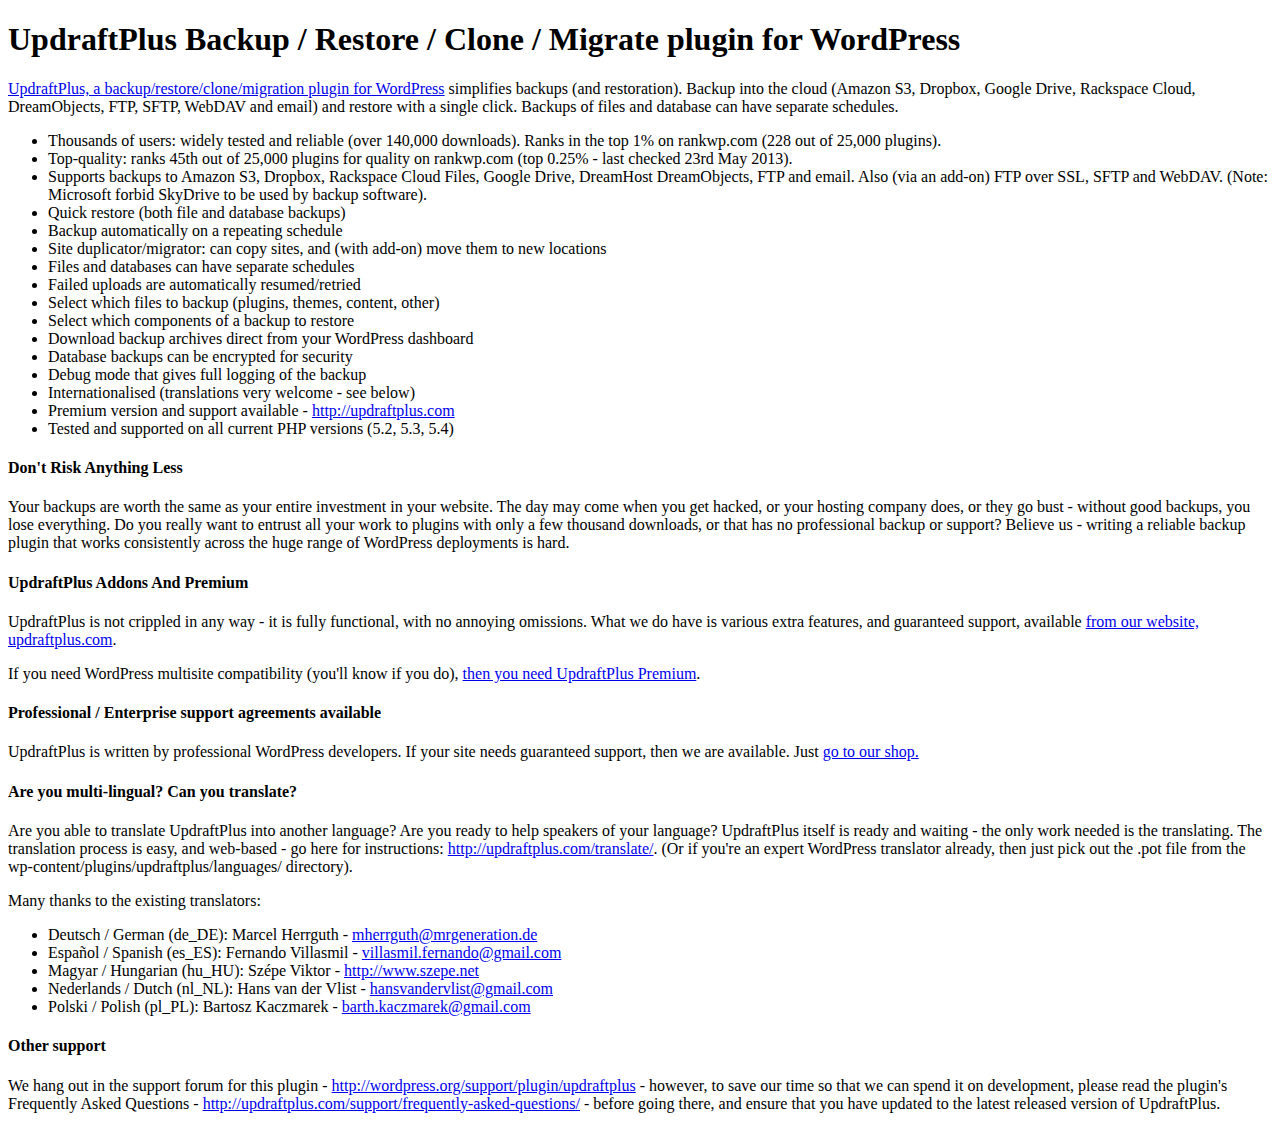
<file: wp-content/plugins/updraftplus/index.html>
<!DOCTYPE HTML PUBLIC "-//W3C//DTD HTML 4.01 Transitional//EN" "http://www.w3.org/TR/html4/loose.dtd">
<html>
<head>
<meta http-equiv="Content-type" content="text/html;charset=UTF-8">
<title>UpdraftPlus backup/restore/clone/migrate for WordPress</title>
</head>
<body>

<h1>UpdraftPlus Backup / Restore / Clone / Migrate plugin for WordPress</h1>

<div class="block-content"><p><a href="http://updraftplus.com" rel="nofollow">UpdraftPlus, a backup/restore/clone/migration plugin for WordPress</a> simplifies backups (and restoration). Backup into the cloud (Amazon S3, Dropbox, Google Drive, Rackspace Cloud, DreamObjects, FTP, SFTP, WebDAV and email) and restore with a single click. Backups of files and database can have separate schedules.</p>

<ul>
<li>Thousands of users: widely tested and reliable (over 140,000 downloads). Ranks in the top 1% on rankwp.com (228 out of 25,000 plugins).</li>
<li>Top-quality: ranks 45th out of 25,000 plugins for quality on rankwp.com (top 0.25% - last checked 23rd May 2013).</li>
<li>Supports backups to Amazon S3, Dropbox, Rackspace Cloud Files, Google Drive, DreamHost DreamObjects, FTP and email. Also (via an add-on) FTP over SSL, SFTP and WebDAV. (Note: Microsoft forbid SkyDrive to be used by backup software).  </li>
<li>Quick restore (both file and database backups)</li>
<li>Backup automatically on a repeating schedule</li>
<li>Site duplicator/migrator: can copy sites, and (with add-on) move them to new locations</li>
<li>Files and databases can have separate schedules</li>
<li>Failed uploads are automatically resumed/retried</li>
<li>Select which files to backup (plugins, themes, content, other)</li>
<li>Select which components of a backup to restore</li>
<li>Download backup archives direct from your WordPress dashboard</li>
<li>Database backups can be encrypted for security</li>
<li>Debug mode that gives full logging of the backup</li>
<li>Internationalised (translations very welcome - see below)</li>
<li>Premium version and support available - <a href="http://updraftplus.com" rel="nofollow">http://updraftplus.com</a></li>
<li>Tested and supported on all current PHP versions (5.2, 5.3, 5.4)</li>
</ul>

<h4>Don't Risk Anything Less</h4>

<p>Your backups are worth the same as your entire investment in your website. The day may come when you get hacked, or your hosting company does, or they go bust - without good backups, you lose everything. Do you really want to entrust all your work to plugins with only a few thousand downloads, or that has no professional backup or support? Believe us - writing a reliable backup plugin that works consistently across the huge range of WordPress deployments is hard.</p>

<h4>UpdraftPlus Addons And Premium</h4>

<p>UpdraftPlus is not crippled in any way - it is fully functional, with no annoying omissions. What we do have is various extra features, and guaranteed support, available <a href="http://updraftplus.com/" rel="nofollow">from our website, updraftplus.com</a>.</p>

<p>If you need WordPress multisite compatibility (you'll know if you do), <a href="http://updraftplus.com/shop/" rel="nofollow">then you need UpdraftPlus Premium</a>.</p>

<h4>Professional / Enterprise support agreements available</h4>

<p>UpdraftPlus is written by professional WordPress developers. If your site needs guaranteed support, then we are available. Just  <a href="http://updraftplus.com/shop/" rel="nofollow">go to our shop.</a></p>

<h4>Are you multi-lingual? Can you translate?</h4>

<p>Are you able to translate UpdraftPlus into another language? Are you ready to help speakers of your language? UpdraftPlus itself is ready and waiting - the only work needed is the translating. The translation process is easy, and web-based - go here for instructions: <a href="http://updraftplus.com/translate/" rel="nofollow">http://updraftplus.com/translate/</a>. (Or if you're an expert WordPress translator already, then just pick out the .pot file from the wp-content/plugins/updraftplus/languages/ directory).</p>

<p>Many thanks to the existing translators:</p>

<ul>
<li>Deutsch / German (de_DE): Marcel Herrguth - <a href="mailto:mherrguth@mrgeneration.de" rel="nofollow">mherrguth@mrgeneration.de</a></li>
<li>Español / Spanish (es_ES): Fernando Villasmil - <a href="mailto:villasmil.fernando@gmail.com" rel="nofollow">villasmil.fernando@gmail.com</a></li>
<li>Magyar / Hungarian (hu_HU): Szépe Viktor - <a href="http://www.szepe.net" rel="nofollow">http://www.szepe.net</a></li>
<li>Nederlands / Dutch (nl_NL): Hans van der Vlist - <a href="mailto:hansvandervlist@gmail.com" rel="nofollow">hansvandervlist@gmail.com</a></li>
<li>Polski / Polish (pl_PL): Bartosz Kaczmarek - <a href="mailto:barth.kaczmarek@gmail.com" rel="nofollow">barth.kaczmarek@gmail.com</a></li>
</ul>

<h4>Other support</h4>

<p>We hang out in the support forum for this plugin - <a href="http://wordpress.org/support/plugin/updraftplus" rel="nofollow">http://wordpress.org/support/plugin/updraftplus</a> - however, to save our time so that we can spend it on development, please read the plugin's Frequently Asked Questions - <a href="http://updraftplus.com/support/frequently-asked-questions/" rel="nofollow">http://updraftplus.com/support/frequently-asked-questions/</a> - before going there, and ensure that you have updated to the latest released version of UpdraftPlus.</p>

</div>

</body>
</html>
</file>
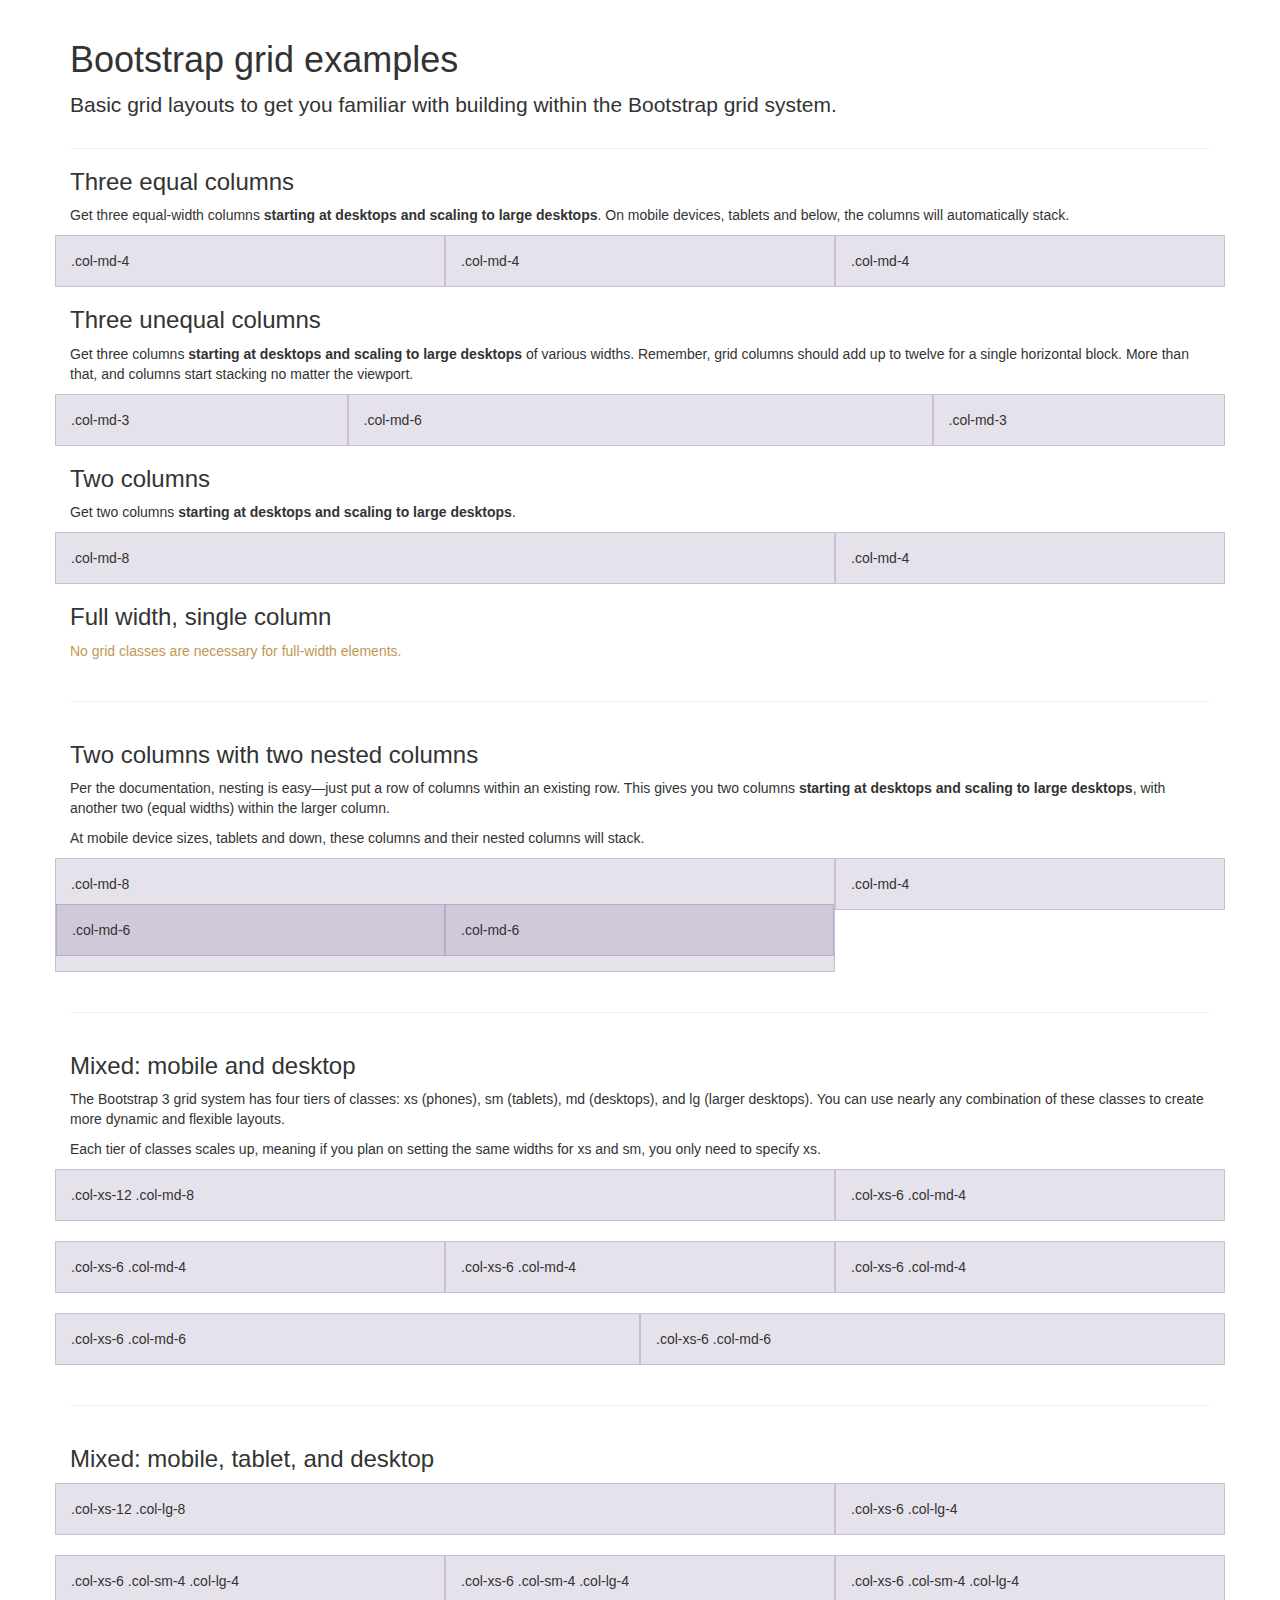
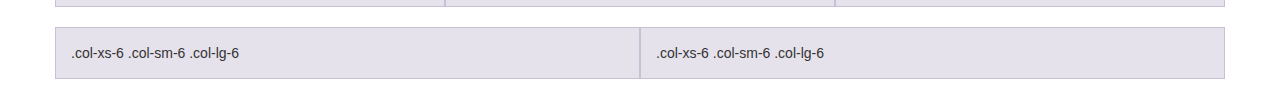
<file: wp-content/themes/gyp2/examples/grid/index.html>
<!DOCTYPE html>
<html lang="en">
  <head>
    <meta charset="utf-8">
    <meta name="viewport" content="width=device-width, initial-scale=1.0">
    <meta name="description" content="">
    <meta name="author" content="">
    <link rel="shortcut icon" href="../../assets/ico/favicon.png">

    <title>Grid Template for Bootstrap</title>

    <!-- Bootstrap core CSS -->
    <link href="../../dist/css/bootstrap.css" rel="stylesheet">

    <!-- Custom styles for this template -->
    <link href="grid.css" rel="stylesheet">

    <!-- HTML5 shim and Respond.js IE8 support of HTML5 elements and media queries -->
    <!--[if lt IE 9]>
      <script src="../../assets/js/html5shiv.js"></script>
      <script src="../../assets/js/respond.min.js"></script>
    <![endif]-->
  </head>

  <body>
    <div class="container">

      <div class="page-header">
        <h1>Bootstrap grid examples</h1>
        <p class="lead">Basic grid layouts to get you familiar with building within the Bootstrap grid system.</p>
      </div>

      <h3>Three equal columns</h3>
      <p>Get three equal-width columns <strong>starting at desktops and scaling to large desktops</strong>. On mobile devices, tablets and below, the columns will automatically stack.</p>
      <div class="row">
        <div class="col-md-4">.col-md-4</div>
        <div class="col-md-4">.col-md-4</div>
        <div class="col-md-4">.col-md-4</div>
      </div>

      <h3>Three unequal columns</h3>
      <p>Get three columns <strong>starting at desktops and scaling to large desktops</strong> of various widths. Remember, grid columns should add up to twelve for a single horizontal block. More than that, and columns start stacking no matter the viewport.</p>
      <div class="row">
        <div class="col-md-3">.col-md-3</div>
        <div class="col-md-6">.col-md-6</div>
        <div class="col-md-3">.col-md-3</div>
      </div>

      <h3>Two columns</h3>
      <p>Get two columns <strong>starting at desktops and scaling to large desktops</strong>.</p>
      <div class="row">
        <div class="col-md-8">.col-md-8</div>
        <div class="col-md-4">.col-md-4</div>
      </div>

      <h3>Full width, single column</h3>
      <p class="text-warning">No grid classes are necessary for full-width elements.</p>

      <hr>

      <h3>Two columns with two nested columns</h3>
      <p>Per the documentation, nesting is easy—just put a row of columns within an existing row. This gives you two columns <strong>starting at desktops and scaling to large desktops</strong>, with another two (equal widths) within the larger column.</p>
      <p>At mobile device sizes, tablets and down, these columns and their nested columns will stack.</p>
      <div class="row">
        <div class="col-md-8">
          .col-md-8
          <div class="row">
            <div class="col-md-6">.col-md-6</div>
            <div class="col-md-6">.col-md-6</div>
          </div>
        </div>
        <div class="col-md-4">.col-md-4</div>
      </div>

      <hr>

      <h3>Mixed: mobile and desktop</h3>
      <p>The Bootstrap 3 grid system has four tiers of classes: xs (phones), sm (tablets), md (desktops), and lg (larger desktops). You can use nearly any combination of these classes to create more dynamic and flexible layouts.</p>
      <p>Each tier of classes scales up, meaning if you plan on setting the same widths for xs and sm, you only need to specify xs.</p>
      <div class="row">
        <div class="col-xs-12 col-md-8">.col-xs-12 .col-md-8</div>
        <div class="col-xs-6 col-md-4">.col-xs-6 .col-md-4</div>
      </div>
      <div class="row">
        <div class="col-xs-6 col-md-4">.col-xs-6 .col-md-4</div>
        <div class="col-xs-6 col-md-4">.col-xs-6 .col-md-4</div>
        <div class="col-xs-6 col-md-4">.col-xs-6 .col-md-4</div>
      </div>
      <div class="row">
        <div class="col-xs-6 col-md-6">.col-xs-6 .col-md-6</div>
        <div class="col-xs-6 col-md-6">.col-xs-6 .col-md-6</div>
      </div>

      <hr>

      <h3>Mixed: mobile, tablet, and desktop</h3>
      <p></p>
      <div class="row">
        <div class="col-xs-12 col-sm-8 col-lg-8">.col-xs-12 .col-lg-8</div>
        <div class="col-xs-6 col-sm-4 col-lg-4">.col-xs-6 .col-lg-4</div>
      </div>
      <div class="row">
        <div class="col-xs-6 col-sm-4 col-lg-4">.col-xs-6 .col-sm-4 .col-lg-4</div>
        <div class="col-xs-6 col-sm-4 col-lg-4">.col-xs-6 .col-sm-4 .col-lg-4</div>
        <div class="col-xs-6 col-sm-4 col-lg-4">.col-xs-6 .col-sm-4 .col-lg-4</div>
      </div>
      <div class="row">
        <div class="col-xs-6 col-sm-6 col-lg-6">.col-xs-6 .col-sm-6 .col-lg-6</div>
        <div class="col-xs-6 col-sm-6 col-lg-6">.col-xs-6 .col-sm-6 .col-lg-6</div>
      </div>

    </div> <!-- /container -->


    <!-- Bootstrap core JavaScript
    ================================================== -->
    <!-- Placed at the end of the document so the pages load faster -->
  </body>
</html>
</file>
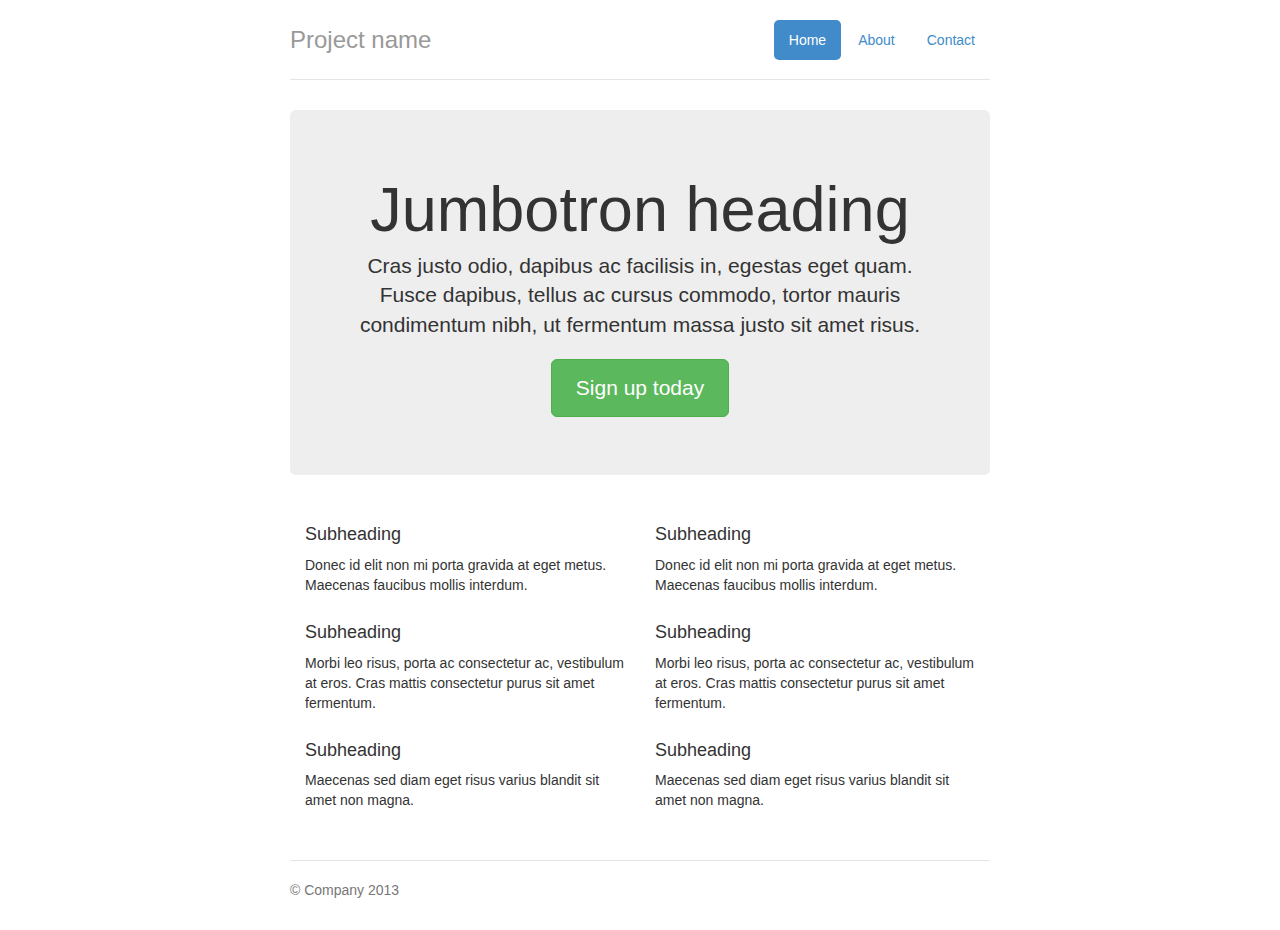
<file: wp-content/themes/gyp2/examples/jumbotron-narrow/index.html>
<!DOCTYPE html>
<html lang="en">
  <head>
    <meta charset="utf-8">
    <meta name="viewport" content="width=device-width, initial-scale=1.0">
    <meta name="description" content="">
    <meta name="author" content="">
    <link rel="shortcut icon" href="../../assets/ico/favicon.png">

    <title>Narrow Jumbotron Template for Bootstrap</title>

    <!-- Bootstrap core CSS -->
    <link href="../../dist/css/bootstrap.css" rel="stylesheet">

    <!-- Custom styles for this template -->
    <link href="jumbotron-narrow.css" rel="stylesheet">

    <!-- HTML5 shim and Respond.js IE8 support of HTML5 elements and media queries -->
    <!--[if lt IE 9]>
      <script src="../../assets/js/html5shiv.js"></script>
      <script src="../../assets/js/respond.min.js"></script>
    <![endif]-->
  </head>

  <body>

    <div class="container">
      <div class="header">
        <ul class="nav nav-pills pull-right">
          <li class="active"><a href="#">Home</a></li>
          <li><a href="#">About</a></li>
          <li><a href="#">Contact</a></li>
        </ul>
        <h3 class="text-muted">Project name</h3>
      </div>

      <div class="jumbotron">
        <h1>Jumbotron heading</h1>
        <p class="lead">Cras justo odio, dapibus ac facilisis in, egestas eget quam. Fusce dapibus, tellus ac cursus commodo, tortor mauris condimentum nibh, ut fermentum massa justo sit amet risus.</p>
        <p><a class="btn btn-lg btn-success" href="#">Sign up today</a></p>
      </div>

      <div class="row marketing">
        <div class="col-lg-6">
          <h4>Subheading</h4>
          <p>Donec id elit non mi porta gravida at eget metus. Maecenas faucibus mollis interdum.</p>

          <h4>Subheading</h4>
          <p>Morbi leo risus, porta ac consectetur ac, vestibulum at eros. Cras mattis consectetur purus sit amet fermentum.</p>

          <h4>Subheading</h4>
          <p>Maecenas sed diam eget risus varius blandit sit amet non magna.</p>
        </div>

        <div class="col-lg-6">
          <h4>Subheading</h4>
          <p>Donec id elit non mi porta gravida at eget metus. Maecenas faucibus mollis interdum.</p>

          <h4>Subheading</h4>
          <p>Morbi leo risus, porta ac consectetur ac, vestibulum at eros. Cras mattis consectetur purus sit amet fermentum.</p>

          <h4>Subheading</h4>
          <p>Maecenas sed diam eget risus varius blandit sit amet non magna.</p>
        </div>
      </div>

      <div class="footer">
        <p>&copy; Company 2013</p>
      </div>

    </div> <!-- /container -->


    <!-- Bootstrap core JavaScript
    ================================================== -->
    <!-- Placed at the end of the document so the pages load faster -->
  </body>
</html>
</file>
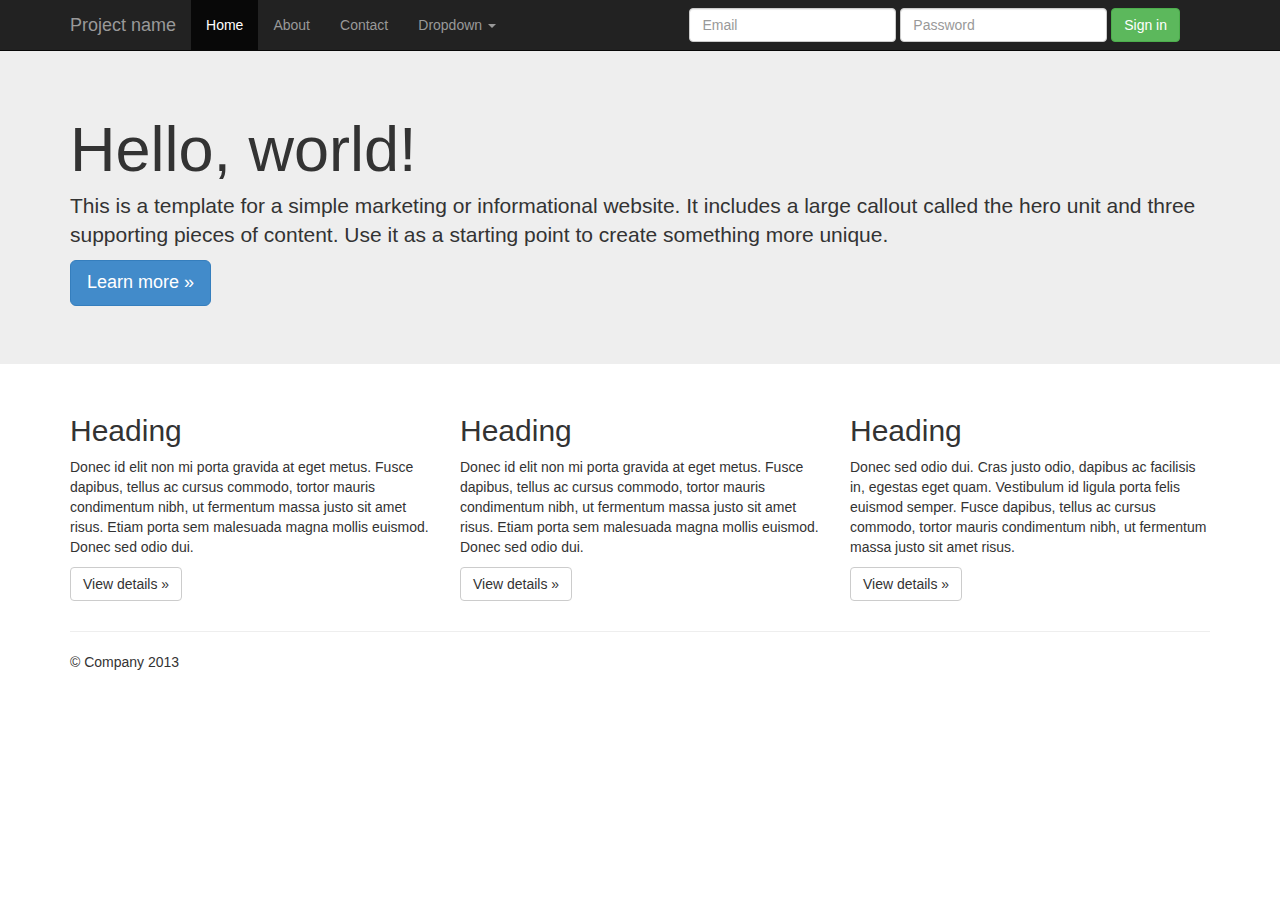
<file: wp-content/themes/gyp2/examples/jumbotron/index.html>
<!DOCTYPE html>
<html lang="en">
  <head>
    <meta charset="utf-8">
    <meta name="viewport" content="width=device-width, initial-scale=1.0">
    <meta name="description" content="">
    <meta name="author" content="">
    <link rel="shortcut icon" href="../../assets/ico/favicon.png">

    <title>Jumbotron Template for Bootstrap</title>

    <!-- Bootstrap core CSS -->
    <link href="../../dist/css/bootstrap.css" rel="stylesheet">

    <!-- Custom styles for this template -->
    <link href="jumbotron.css" rel="stylesheet">

    <!-- HTML5 shim and Respond.js IE8 support of HTML5 elements and media queries -->
    <!--[if lt IE 9]>
      <script src="../../assets/js/html5shiv.js"></script>
      <script src="../../assets/js/respond.min.js"></script>
    <![endif]-->
  </head>

  <body>

    <div class="navbar navbar-inverse navbar-fixed-top">
      <div class="container">
        <div class="navbar-header">
          <button type="button" class="navbar-toggle" data-toggle="collapse" data-target=".navbar-collapse">
            <span class="icon-bar"></span>
            <span class="icon-bar"></span>
            <span class="icon-bar"></span>
          </button>
          <a class="navbar-brand" href="#">Project name</a>
        </div>
        <div class="navbar-collapse collapse">
          <ul class="nav navbar-nav">
            <li class="active"><a href="#">Home</a></li>
            <li><a href="#about">About</a></li>
            <li><a href="#contact">Contact</a></li>
            <li class="dropdown">
              <a href="#" class="dropdown-toggle" data-toggle="dropdown">Dropdown <b class="caret"></b></a>
              <ul class="dropdown-menu">
                <li><a href="#">Action</a></li>
                <li><a href="#">Another action</a></li>
                <li><a href="#">Something else here</a></li>
                <li class="divider"></li>
                <li class="dropdown-header">Nav header</li>
                <li><a href="#">Separated link</a></li>
                <li><a href="#">One more separated link</a></li>
              </ul>
            </li>
          </ul>
          <form class="navbar-form navbar-right">
            <div class="form-group">
              <input type="text" placeholder="Email" class="form-control">
            </div>
            <div class="form-group">
              <input type="password" placeholder="Password" class="form-control">
            </div>
            <button type="submit" class="btn btn-success">Sign in</button>
          </form>
        </div><!--/.navbar-collapse -->
      </div>
    </div>

    <!-- Main jumbotron for a primary marketing message or call to action -->
    <div class="jumbotron">
      <div class="container">
        <h1>Hello, world!</h1>
        <p>This is a template for a simple marketing or informational website. It includes a large callout called the hero unit and three supporting pieces of content. Use it as a starting point to create something more unique.</p>
        <p><a class="btn btn-primary btn-lg">Learn more &raquo;</a></p>
      </div>
    </div>

    <div class="container">
      <!-- Example row of columns -->
      <div class="row">
        <div class="col-lg-4">
          <h2>Heading</h2>
          <p>Donec id elit non mi porta gravida at eget metus. Fusce dapibus, tellus ac cursus commodo, tortor mauris condimentum nibh, ut fermentum massa justo sit amet risus. Etiam porta sem malesuada magna mollis euismod. Donec sed odio dui. </p>
          <p><a class="btn btn-default" href="#">View details &raquo;</a></p>
        </div>
        <div class="col-lg-4">
          <h2>Heading</h2>
          <p>Donec id elit non mi porta gravida at eget metus. Fusce dapibus, tellus ac cursus commodo, tortor mauris condimentum nibh, ut fermentum massa justo sit amet risus. Etiam porta sem malesuada magna mollis euismod. Donec sed odio dui. </p>
          <p><a class="btn btn-default" href="#">View details &raquo;</a></p>
       </div>
        <div class="col-lg-4">
          <h2>Heading</h2>
          <p>Donec sed odio dui. Cras justo odio, dapibus ac facilisis in, egestas eget quam. Vestibulum id ligula porta felis euismod semper. Fusce dapibus, tellus ac cursus commodo, tortor mauris condimentum nibh, ut fermentum massa justo sit amet risus.</p>
          <p><a class="btn btn-default" href="#">View details &raquo;</a></p>
        </div>
      </div>

      <hr>

      <footer>
        <p>&copy; Company 2013</p>
      </footer>
    </div> <!-- /container -->


    <!-- Bootstrap core JavaScript
    ================================================== -->
    <!-- Placed at the end of the document so the pages load faster -->
    <script src="../../assets/js/jquery.js"></script>
    <script src="../../dist/js/bootstrap.min.js"></script>
  </body>
</html>
</file>
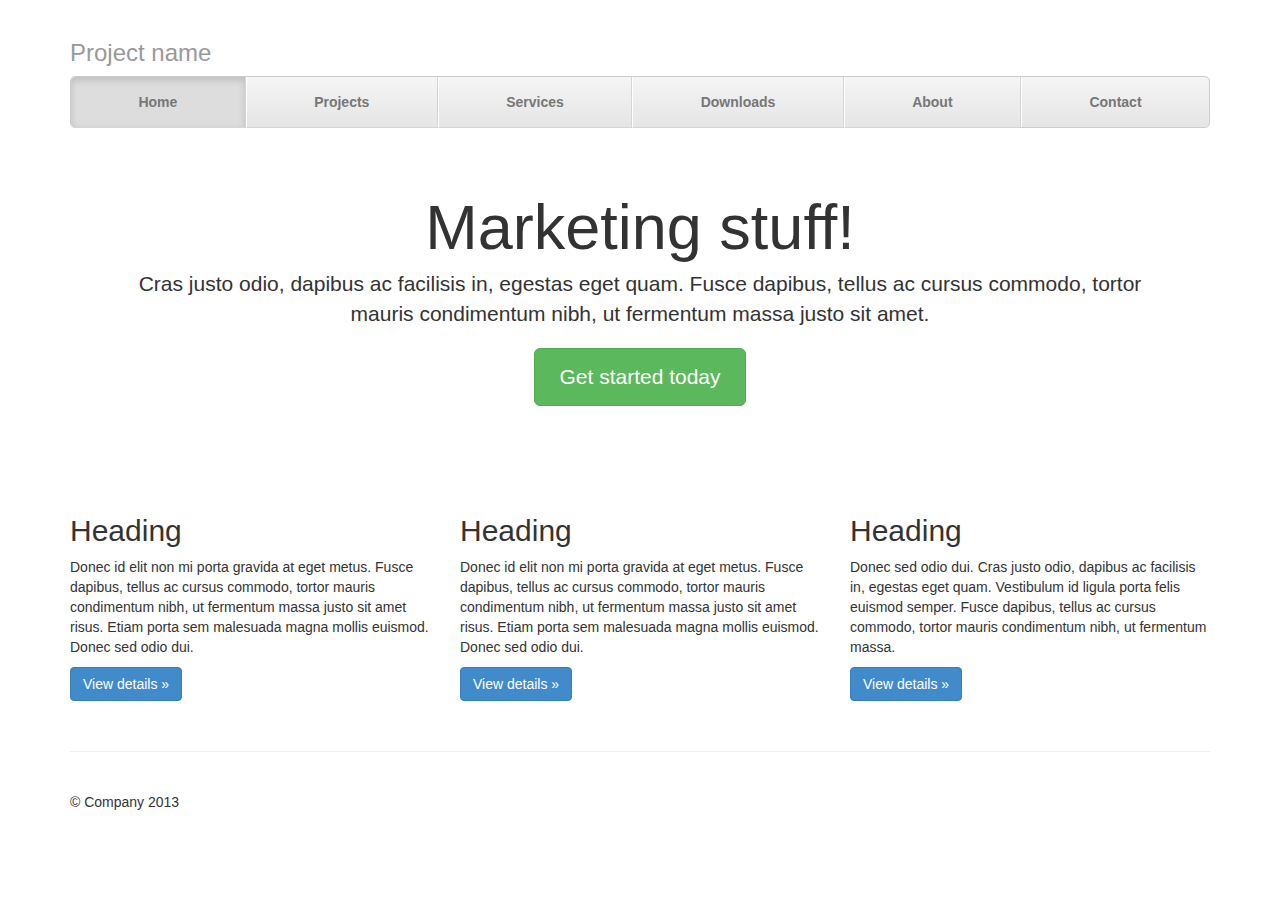
<file: wp-content/themes/gyp2/examples/justified-nav/index.html>
<!DOCTYPE html>
<html lang="en">
  <head>
    <meta charset="utf-8">
    <meta name="viewport" content="width=device-width, initial-scale=1.0">
    <meta name="description" content="">
    <meta name="author" content="">
    <link rel="shortcut icon" href="../../assets/ico/favicon.png">

    <title>Justified Nav Template for Bootstrap</title>

    <!-- Bootstrap core CSS -->
    <link href="../../dist/css/bootstrap.css" rel="stylesheet">

    <!-- Custom styles for this template -->
    <link href="justified-nav.css" rel="stylesheet">

    <!-- HTML5 shim and Respond.js IE8 support of HTML5 elements and media queries -->
    <!--[if lt IE 9]>
      <script src="../../assets/js/html5shiv.js"></script>
      <script src="../../assets/js/respond.min.js"></script>
    <![endif]-->
  </head>

  <body>

    <div class="container">

      <div class="masthead">
        <h3 class="text-muted">Project name</h3>
        <ul class="nav nav-justified">
          <li class="active"><a href="#">Home</a></li>
          <li><a href="#">Projects</a></li>
          <li><a href="#">Services</a></li>
          <li><a href="#">Downloads</a></li>
          <li><a href="#">About</a></li>
          <li><a href="#">Contact</a></li>
        </ul>
      </div>

      <!-- Jumbotron -->
      <div class="jumbotron">
        <h1>Marketing stuff!</h1>
        <p class="lead">Cras justo odio, dapibus ac facilisis in, egestas eget quam. Fusce dapibus, tellus ac cursus commodo, tortor mauris condimentum nibh, ut fermentum massa justo sit amet.</p>
        <p><a class="btn btn-lg btn-success" href="#">Get started today</a></p>
      </div>

      <!-- Example row of columns -->
      <div class="row">
        <div class="col-lg-4">
          <h2>Heading</h2>
          <p>Donec id elit non mi porta gravida at eget metus. Fusce dapibus, tellus ac cursus commodo, tortor mauris condimentum nibh, ut fermentum massa justo sit amet risus. Etiam porta sem malesuada magna mollis euismod. Donec sed odio dui. </p>
          <p><a class="btn btn-primary" href="#">View details &raquo;</a></p>
        </div>
        <div class="col-lg-4">
          <h2>Heading</h2>
          <p>Donec id elit non mi porta gravida at eget metus. Fusce dapibus, tellus ac cursus commodo, tortor mauris condimentum nibh, ut fermentum massa justo sit amet risus. Etiam porta sem malesuada magna mollis euismod. Donec sed odio dui. </p>
          <p><a class="btn btn-primary" href="#">View details &raquo;</a></p>
       </div>
        <div class="col-lg-4">
          <h2>Heading</h2>
          <p>Donec sed odio dui. Cras justo odio, dapibus ac facilisis in, egestas eget quam. Vestibulum id ligula porta felis euismod semper. Fusce dapibus, tellus ac cursus commodo, tortor mauris condimentum nibh, ut fermentum massa.</p>
          <p><a class="btn btn-primary" href="#">View details &raquo;</a></p>
        </div>
      </div>

      <!-- Site footer -->
      <div class="footer">
        <p>&copy; Company 2013</p>
      </div>

    </div> <!-- /container -->


    <!-- Bootstrap core JavaScript
    ================================================== -->
    <!-- Placed at the end of the document so the pages load faster -->
  </body>
</html>
</file>
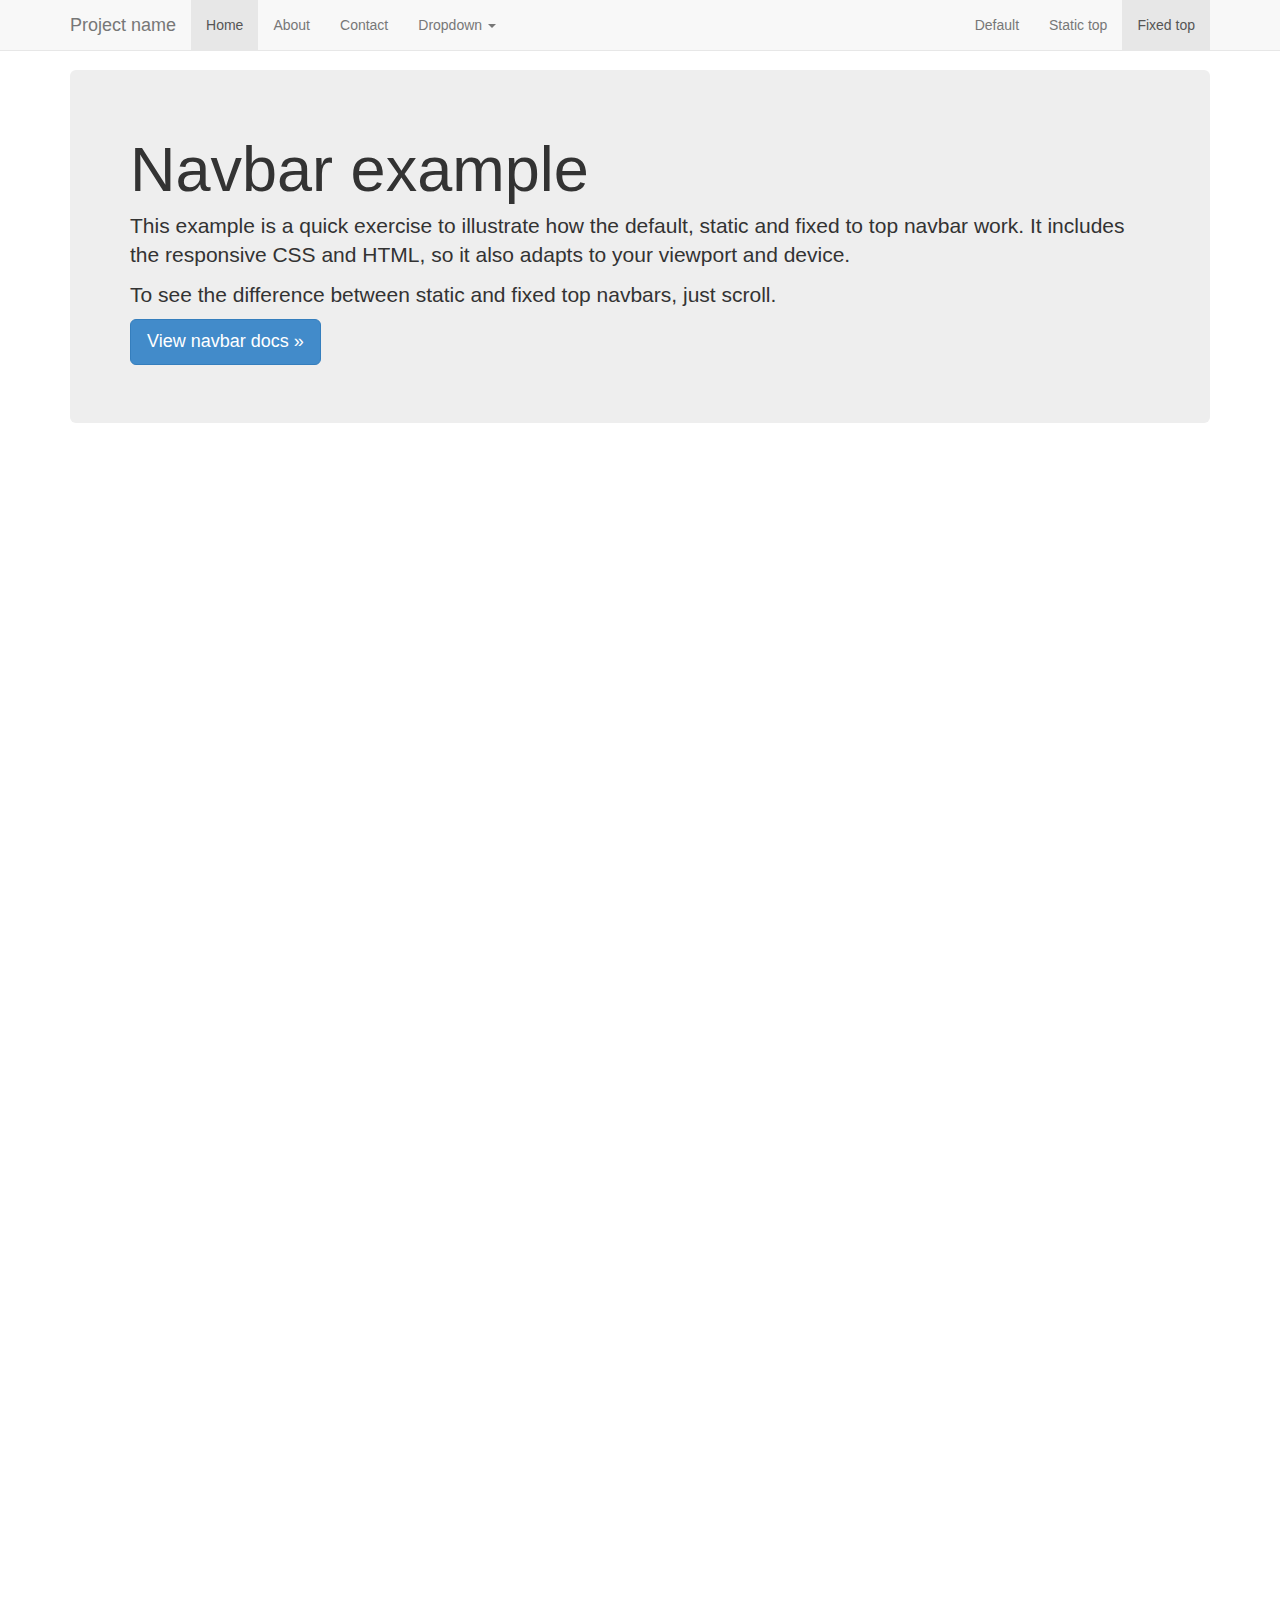
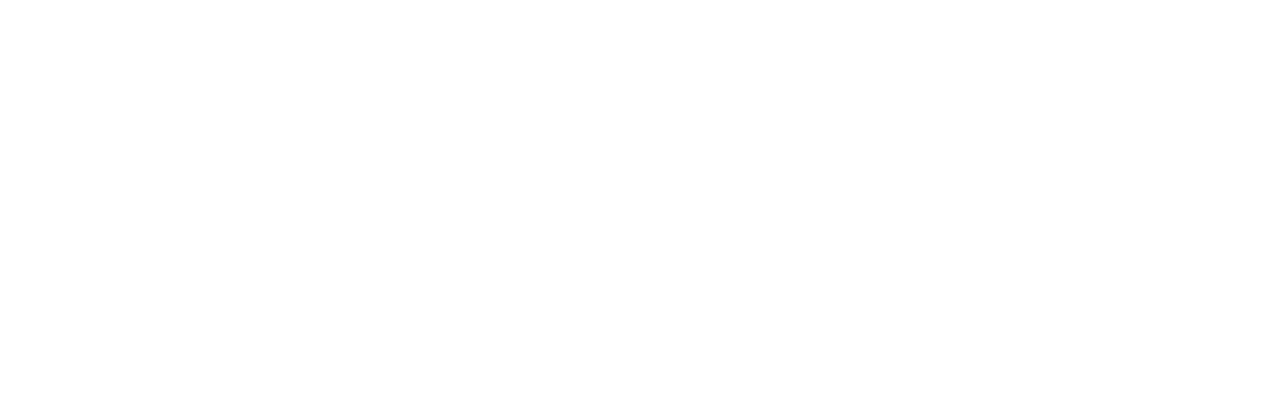
<file: wp-content/themes/gyp2/examples/navbar-fixed-top/index.html>
<!DOCTYPE html>
<html lang="en">
  <head>
    <meta charset="utf-8">
    <meta name="viewport" content="width=device-width, initial-scale=1.0">
    <meta name="description" content="">
    <meta name="author" content="">
    <link rel="shortcut icon" href="../../assets/ico/favicon.png">

    <title>Fixed Top Navbar Example for Bootstrap</title>

    <!-- Bootstrap core CSS -->
    <link href="../../dist/css/bootstrap.css" rel="stylesheet">

    <!-- Custom styles for this template -->
    <link href="navbar-fixed-top.css" rel="stylesheet">

    <!-- HTML5 shim and Respond.js IE8 support of HTML5 elements and media queries -->
    <!--[if lt IE 9]>
      <script src="../../assets/js/html5shiv.js"></script>
      <script src="../../assets/js/respond.min.js"></script>
    <![endif]-->
  </head>

  <body>

    <!-- Fixed navbar -->
    <div class="navbar navbar-default navbar-fixed-top">
      <div class="container">
        <div class="navbar-header">
          <button type="button" class="navbar-toggle" data-toggle="collapse" data-target=".navbar-collapse">
            <span class="icon-bar"></span>
            <span class="icon-bar"></span>
            <span class="icon-bar"></span>
          </button>
          <a class="navbar-brand" href="#">Project name</a>
        </div>
        <div class="navbar-collapse collapse">
          <ul class="nav navbar-nav">
            <li class="active"><a href="#">Home</a></li>
            <li><a href="#about">About</a></li>
            <li><a href="#contact">Contact</a></li>
            <li class="dropdown">
              <a href="#" class="dropdown-toggle" data-toggle="dropdown">Dropdown <b class="caret"></b></a>
              <ul class="dropdown-menu">
                <li><a href="#">Action</a></li>
                <li><a href="#">Another action</a></li>
                <li><a href="#">Something else here</a></li>
                <li class="divider"></li>
                <li class="dropdown-header">Nav header</li>
                <li><a href="#">Separated link</a></li>
                <li><a href="#">One more separated link</a></li>
              </ul>
            </li>
          </ul>
          <ul class="nav navbar-nav navbar-right">
            <li><a href="../navbar/">Default</a></li>
            <li><a href="../navbar-static-top/">Static top</a></li>
            <li class="active"><a href="./">Fixed top</a></li>
          </ul>
        </div><!--/.nav-collapse -->
      </div>
    </div>

    <div class="container">

      <!-- Main component for a primary marketing message or call to action -->
      <div class="jumbotron">
        <h1>Navbar example</h1>
        <p>This example is a quick exercise to illustrate how the default, static and fixed to top navbar work. It includes the responsive CSS and HTML, so it also adapts to your viewport and device.</p>
        <p>To see the difference between static and fixed top navbars, just scroll.</p>
        <p>
          <a class="btn btn-lg btn-primary" href="../../components/#navbar">View navbar docs &raquo;</a>
        </p>
      </div>

    </div> <!-- /container -->


    <!-- Bootstrap core JavaScript
    ================================================== -->
    <!-- Placed at the end of the document so the pages load faster -->
    <script src="../../assets/js/jquery.js"></script>
    <script src="../../dist/js/bootstrap.min.js"></script>
  </body>
</html>
</file>
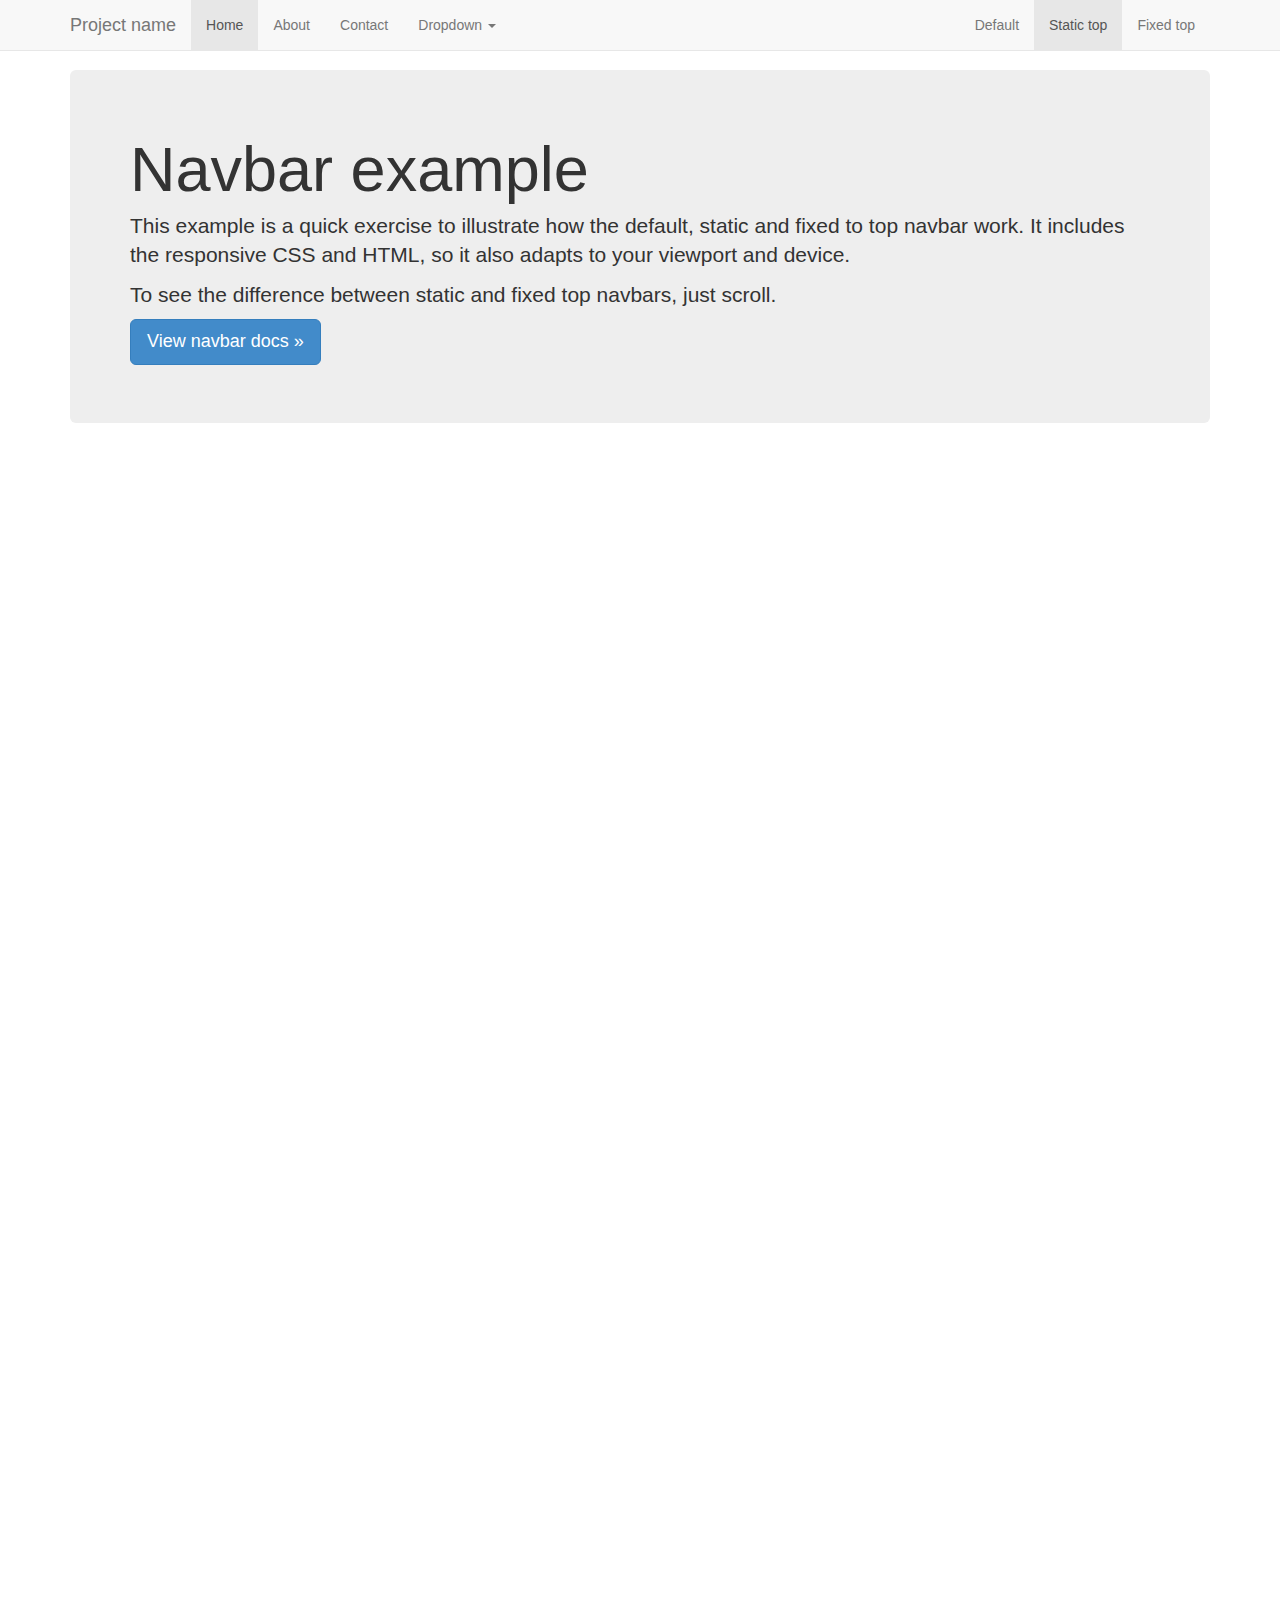
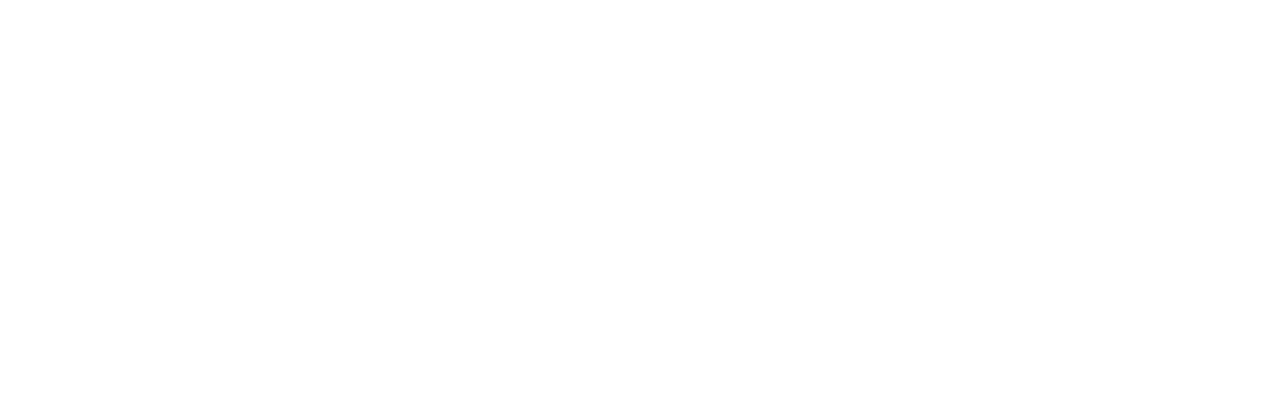
<file: wp-content/themes/gyp2/examples/navbar-static-top/index.html>
<!DOCTYPE html>
<html lang="en">
  <head>
    <meta charset="utf-8">
    <meta name="viewport" content="width=device-width, initial-scale=1.0">
    <meta name="description" content="">
    <meta name="author" content="">
    <link rel="shortcut icon" href="../../assets/ico/favicon.png">

    <title>Static Top Navbar Example for Bootstrap</title>

    <!-- Bootstrap core CSS -->
    <link href="../../dist/css/bootstrap.css" rel="stylesheet">

    <!-- Custom styles for this template -->
    <link href="navbar-static-top.css" rel="stylesheet">

    <!-- HTML5 shim and Respond.js IE8 support of HTML5 elements and media queries -->
    <!--[if lt IE 9]>
      <script src="../../assets/js/html5shiv.js"></script>
      <script src="../../assets/js/respond.min.js"></script>
    <![endif]-->
  </head>

  <body>

    <!-- Static navbar -->
    <div class="navbar navbar-default navbar-static-top">
      <div class="container">
        <div class="navbar-header">
          <button type="button" class="navbar-toggle" data-toggle="collapse" data-target=".navbar-collapse">
            <span class="icon-bar"></span>
            <span class="icon-bar"></span>
            <span class="icon-bar"></span>
          </button>
          <a class="navbar-brand" href="#">Project name</a>
        </div>
        <div class="navbar-collapse collapse">
          <ul class="nav navbar-nav">
            <li class="active"><a href="#">Home</a></li>
            <li><a href="#about">About</a></li>
            <li><a href="#contact">Contact</a></li>
            <li class="dropdown">
              <a href="#" class="dropdown-toggle" data-toggle="dropdown">Dropdown <b class="caret"></b></a>
              <ul class="dropdown-menu">
                <li><a href="#">Action</a></li>
                <li><a href="#">Another action</a></li>
                <li><a href="#">Something else here</a></li>
                <li class="divider"></li>
                <li class="dropdown-header">Nav header</li>
                <li><a href="#">Separated link</a></li>
                <li><a href="#">One more separated link</a></li>
              </ul>
            </li>
          </ul>
          <ul class="nav navbar-nav navbar-right">
            <li><a href="../navbar/">Default</a></li>
            <li class="active"><a href="./">Static top</a></li>
            <li><a href="../navbar-fixed-top/">Fixed top</a></li>
          </ul>
        </div><!--/.nav-collapse -->
      </div>
    </div>


    <div class="container">

      <!-- Main component for a primary marketing message or call to action -->
      <div class="jumbotron">
        <h1>Navbar example</h1>
        <p>This example is a quick exercise to illustrate how the default, static and fixed to top navbar work. It includes the responsive CSS and HTML, so it also adapts to your viewport and device.</p>
        <p>To see the difference between static and fixed top navbars, just scroll.</p>
        <p>
          <a class="btn btn-lg btn-primary" href="../../components/#navbar">View navbar docs &raquo;</a>
        </p>
      </div>

    </div> <!-- /container -->


    <!-- Bootstrap core JavaScript
    ================================================== -->
    <!-- Placed at the end of the document so the pages load faster -->
    <script src="../../assets/js/jquery.js"></script>
    <script src="../../dist/js/bootstrap.min.js"></script>
  </body>
</html>
</file>
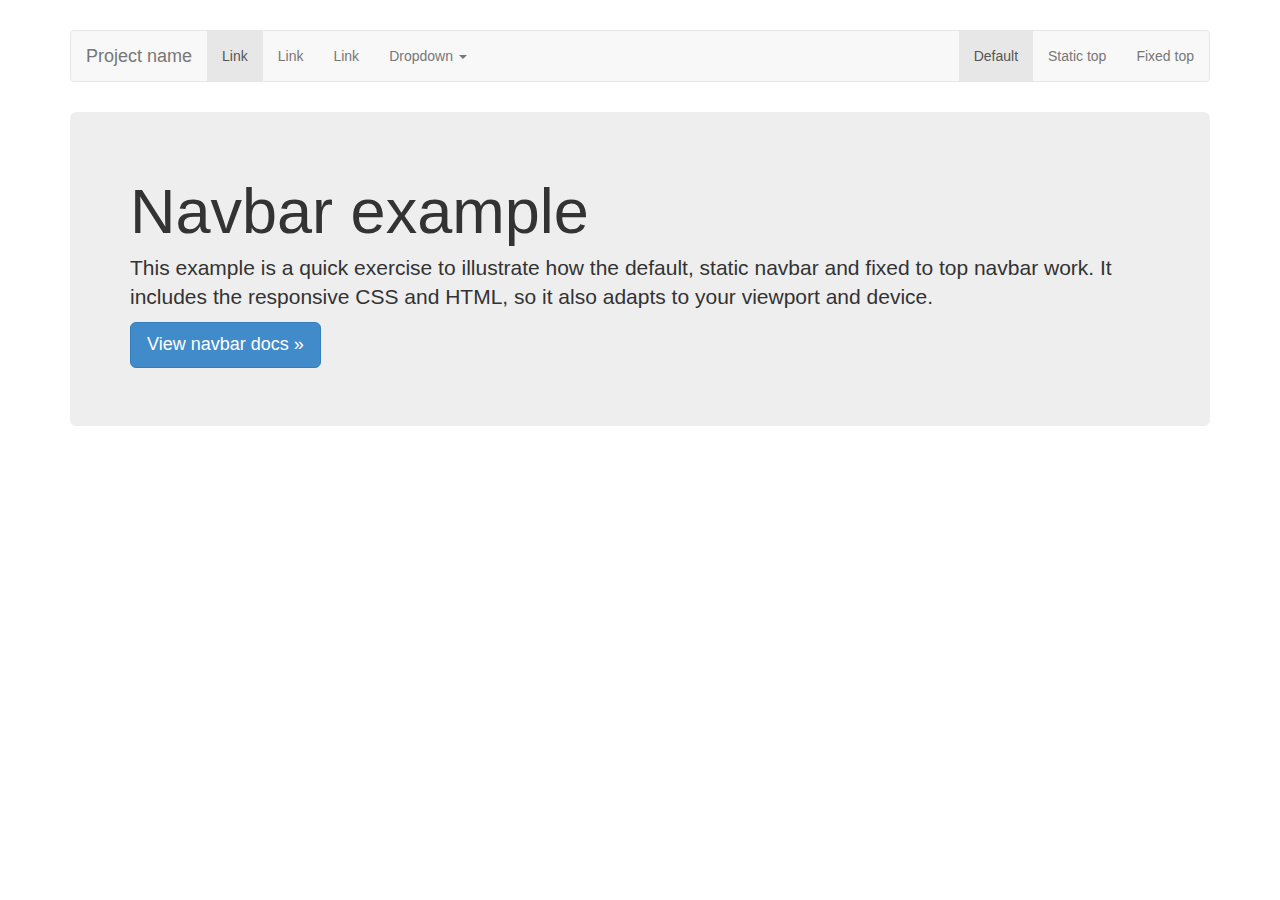
<file: wp-content/themes/gyp2/examples/navbar/index.html>
<!DOCTYPE html>
<html lang="en">
  <head>
    <meta charset="utf-8">
    <meta name="viewport" content="width=device-width, initial-scale=1.0">
    <meta name="description" content="">
    <meta name="author" content="">
    <link rel="shortcut icon" href="../../assets/ico/favicon.png">

    <title>Navbar Template for Bootstrap</title>

    <!-- Bootstrap core CSS -->
    <link href="../../dist/css/bootstrap.css" rel="stylesheet">

    <!-- Custom styles for this template -->
    <link href="navbar.css" rel="stylesheet">

    <!-- HTML5 shim and Respond.js IE8 support of HTML5 elements and media queries -->
    <!--[if lt IE 9]>
      <script src="../../assets/js/html5shiv.js"></script>
      <script src="../../assets/js/respond.min.js"></script>
    <![endif]-->
  </head>

  <body>

    <div class="container">

      <!-- Static navbar -->
      <div class="navbar navbar-default">
        <div class="navbar-header">
          <button type="button" class="navbar-toggle" data-toggle="collapse" data-target=".navbar-collapse">
            <span class="icon-bar"></span>
            <span class="icon-bar"></span>
            <span class="icon-bar"></span>
          </button>
          <a class="navbar-brand" href="#">Project name</a>
        </div>
        <div class="navbar-collapse collapse">
          <ul class="nav navbar-nav">
            <li class="active"><a href="#">Link</a></li>
            <li><a href="#">Link</a></li>
            <li><a href="#">Link</a></li>
            <li class="dropdown">
              <a href="#" class="dropdown-toggle" data-toggle="dropdown">Dropdown <b class="caret"></b></a>
              <ul class="dropdown-menu">
                <li><a href="#">Action</a></li>
                <li><a href="#">Another action</a></li>
                <li><a href="#">Something else here</a></li>
                <li class="divider"></li>
                <li class="dropdown-header">Nav header</li>
                <li><a href="#">Separated link</a></li>
                <li><a href="#">One more separated link</a></li>
              </ul>
            </li>
          </ul>
          <ul class="nav navbar-nav navbar-right">
            <li class="active"><a href="./">Default</a></li>
            <li><a href="../navbar-static-top/">Static top</a></li>
            <li><a href="../navbar-fixed-top/">Fixed top</a></li>
          </ul>
        </div><!--/.nav-collapse -->
      </div>

      <!-- Main component for a primary marketing message or call to action -->
      <div class="jumbotron">
        <h1>Navbar example</h1>
        <p>This example is a quick exercise to illustrate how the default, static navbar and fixed to top navbar work. It includes the responsive CSS and HTML, so it also adapts to your viewport and device.</p>
        <p>
          <a class="btn btn-lg btn-primary" href="../../components/#navbar">View navbar docs &raquo;</a>
        </p>
      </div>

    </div> <!-- /container -->


    <!-- Bootstrap core JavaScript
    ================================================== -->
    <!-- Placed at the end of the document so the pages load faster -->
    <script src="../../assets/js/jquery.js"></script>
    <script src="../../dist/js/bootstrap.min.js"></script>
  </body>
</html>
</file>
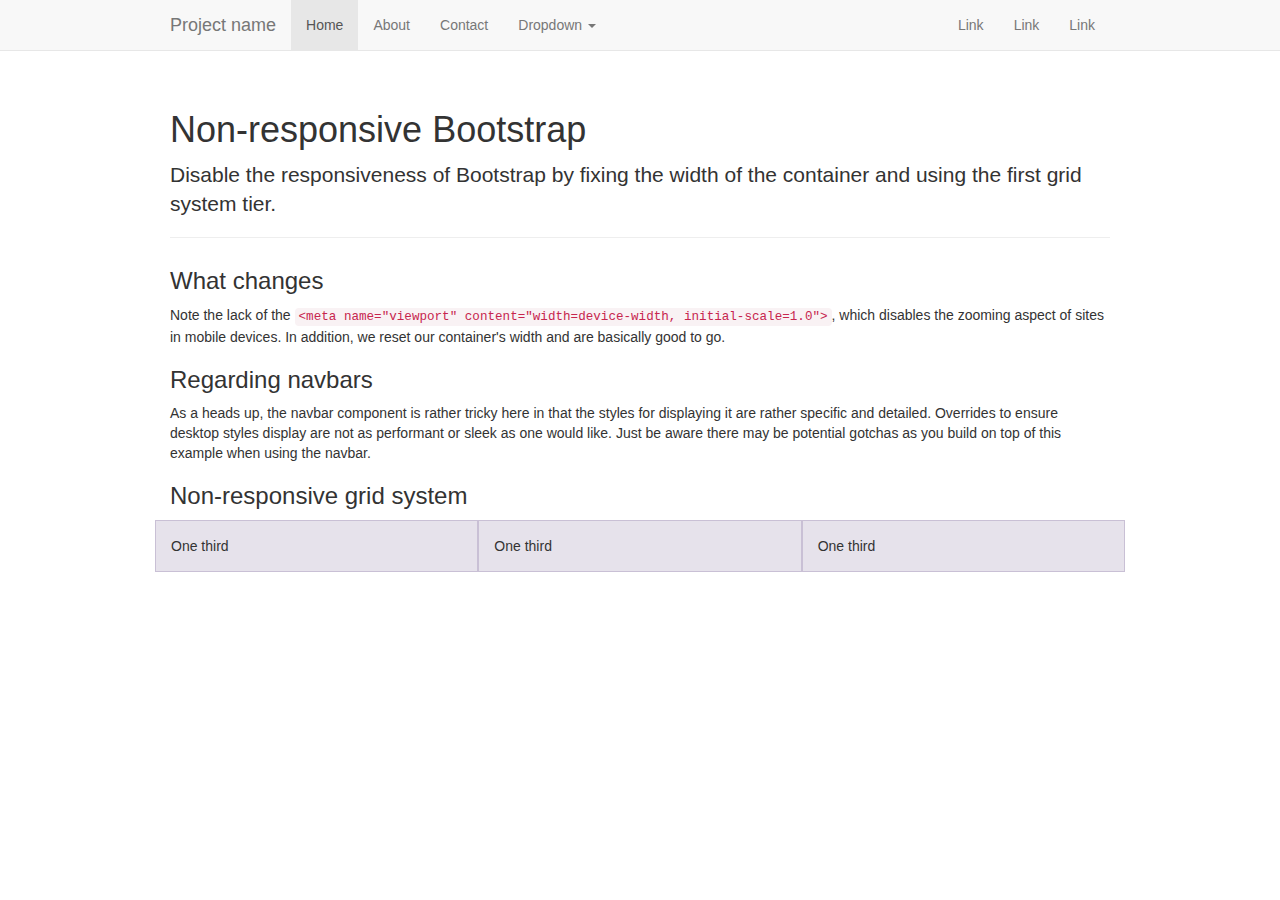
<file: wp-content/themes/gyp2/examples/non-responsive/index.html>
<!DOCTYPE html>
<html lang="en">
  <head>
    <meta charset="utf-8">
    <meta name="description" content="">
    <meta name="author" content="">

    <!-- Note there is no responsive meta tag here -->

    <link rel="shortcut icon" href="../../assets/ico/favicon.png">

    <title>Non-responsive Template for Bootstrap</title>

    <!-- Bootstrap core CSS -->
    <link href="../../dist/css/bootstrap.css" rel="stylesheet">

    <!-- Custom styles for this template -->
    <link href="non-responsive.css" rel="stylesheet">

    <!-- HTML5 shim and Respond.js IE8 support of HTML5 elements and media queries -->
    <!--[if lt IE 9]>
      <script src="../../assets/js/html5shiv.js"></script>
      <script src="../../assets/js/respond.min.js"></script>
    <![endif]-->
  </head>

  <body>

    <!-- Fixed navbar -->
    <div class="navbar navbar-default navbar-fixed-top">
      <div class="container">
        <div class="navbar-header">
          <button type="button" class="navbar-toggle" data-toggle="collapse" data-target=".navbar-collapse">
            <span class="icon-bar"></span>
            <span class="icon-bar"></span>
            <span class="icon-bar"></span>
          </button>
          <a class="navbar-brand" href="#">Project name</a>
        </div>
        <div class="navbar-collapse collapse">
          <ul class="nav navbar-nav">
            <li class="active"><a href="#">Home</a></li>
            <li><a href="#about">About</a></li>
            <li><a href="#contact">Contact</a></li>
            <li class="dropdown">
              <a href="#" class="dropdown-toggle" data-toggle="dropdown">Dropdown <b class="caret"></b></a>
              <ul class="dropdown-menu">
                <li><a href="#">Action</a></li>
                <li><a href="#">Another action</a></li>
                <li><a href="#">Something else here</a></li>
                <li class="divider"></li>
                <li class="dropdown-header">Nav header</li>
                <li><a href="#">Separated link</a></li>
                <li><a href="#">One more separated link</a></li>
              </ul>
            </li>
          </ul>
          <ul class="nav navbar-nav navbar-right">
            <li><a href="#">Link</a></li>
            <li><a href="#">Link</a></li>
            <li><a href="#">Link</a></li>
          </ul>
        </div><!--/.nav-collapse -->
      </div>
    </div>

    <div class="container">

      <div class="page-header">
        <h1>Non-responsive Bootstrap</h1>
        <p class="lead">Disable the responsiveness of Bootstrap by fixing the width of the container and using the first grid system tier.</p>
      </div>

      <h3>What changes</h3>
      <p>Note the lack of the <code>&lt;meta name="viewport" content="width=device-width, initial-scale=1.0"&gt;</code>, which disables the zooming aspect of sites in mobile devices. In addition, we reset our container's width and are basically good to go.</p>

      <h3>Regarding navbars</h3>
      <p>As a heads up, the navbar component is rather tricky here in that the styles for displaying it are rather specific and detailed. Overrides to ensure desktop styles display are not as performant or sleek as one would like. Just be aware there may be potential gotchas as you build on top of this example when using the navbar.</p>

      <h3>Non-responsive grid system</h3>
      <div class="row">
        <div class="col-xs-4">One third</div>
        <div class="col-xs-4">One third</div>
        <div class="col-xs-4">One third</div>
      </div>

    </div> <!-- /container -->


    <!-- Bootstrap core JavaScript
    ================================================== -->
    <!-- Placed at the end of the document so the pages load faster -->
    <script src="../../assets/js/jquery.js"></script>
    <script src="../../dist/js/bootstrap.min.js"></script>
  </body>
</html>
</file>
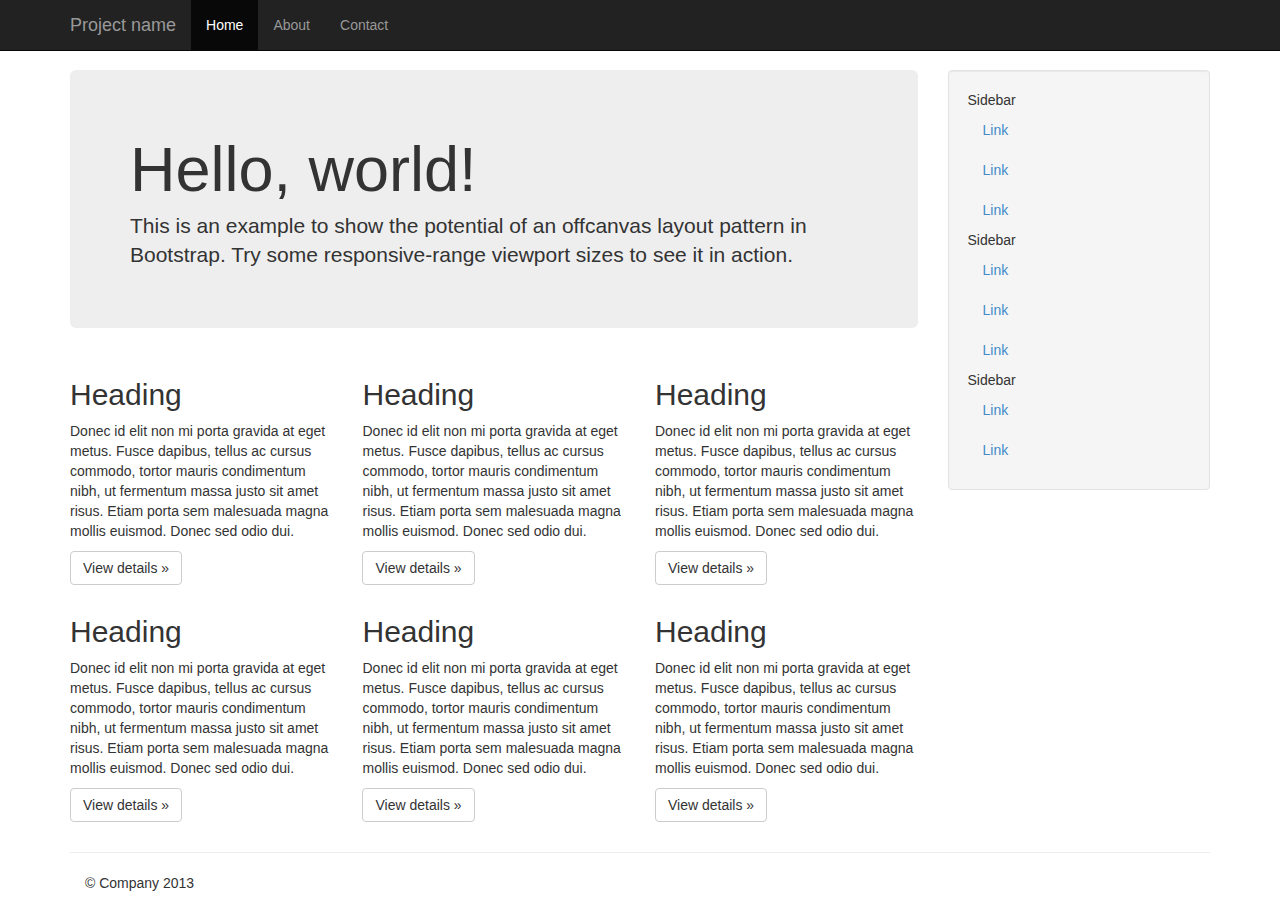
<file: wp-content/themes/gyp2/examples/offcanvas/index.html>
<!DOCTYPE html>
<html lang="en">
  <head>
    <meta charset="utf-8">
    <meta name="viewport" content="width=device-width, initial-scale=1.0">
    <meta name="description" content="">
    <meta name="author" content="">
    <link rel="shortcut icon" href="../../assets/ico/favicon.png">

    <title>Off Canvas Template for Bootstrap</title>

    <!-- Bootstrap core CSS -->
    <link href="../../dist/css/bootstrap.min.css" rel="stylesheet">

    <!-- Custom styles for this template -->
    <link href="offcanvas.css" rel="stylesheet">

    <!-- HTML5 shim and Respond.js IE8 support of HTML5 elements and media queries -->
    <!--[if lt IE 9]>
      <script src="../../assets/js/html5shiv.js"></script>
      <script src="../../assets/js/respond.min.js"></script>
    <![endif]-->
  </head>

  <body>
    <div class="navbar navbar-fixed-top navbar-inverse" role="navigation">
      <div class="container">
        <div class="navbar-header">
          <button type="button" class="navbar-toggle" data-toggle="collapse" data-target=".navbar-collapse">
            <span class="icon-bar"></span>
            <span class="icon-bar"></span>
            <span class="icon-bar"></span>
          </button>
          <a class="navbar-brand" href="#">Project name</a>
        </div>
        <div class="collapse navbar-collapse">
          <ul class="nav navbar-nav">
            <li class="active"><a href="#">Home</a></li>
            <li><a href="#about">About</a></li>
            <li><a href="#contact">Contact</a></li>
          </ul>
        </div><!-- /.nav-collapse -->
      </div><!-- /.container -->
    </div><!-- /.navbar -->

    <div class="container">

      <div class="row row-offcanvas row-offcanvas-right">
        <div class="col-xs-12 col-sm-9">
          <p class="pull-right visible-xs">
            <button type="button" class="btn btn-primary btn-xs" data-toggle="offcanvas">Toggle nav</button>
          </p>
          <div class="jumbotron">
            <h1>Hello, world!</h1>
            <p>This is an example to show the potential of an offcanvas layout pattern in Bootstrap. Try some responsive-range viewport sizes to see it in action.</p>
          </div>
          <div class="row">
            <div class="col-6 col-sm-6 col-lg-4">
              <h2>Heading</h2>
              <p>Donec id elit non mi porta gravida at eget metus. Fusce dapibus, tellus ac cursus commodo, tortor mauris condimentum nibh, ut fermentum massa justo sit amet risus. Etiam porta sem malesuada magna mollis euismod. Donec sed odio dui. </p>
              <p><a class="btn btn-default" href="#">View details &raquo;</a></p>
            </div><!--/span-->
            <div class="col-6 col-sm-6 col-lg-4">
              <h2>Heading</h2>
              <p>Donec id elit non mi porta gravida at eget metus. Fusce dapibus, tellus ac cursus commodo, tortor mauris condimentum nibh, ut fermentum massa justo sit amet risus. Etiam porta sem malesuada magna mollis euismod. Donec sed odio dui. </p>
              <p><a class="btn btn-default" href="#">View details &raquo;</a></p>
            </div><!--/span-->
            <div class="col-6 col-sm-6 col-lg-4">
              <h2>Heading</h2>
              <p>Donec id elit non mi porta gravida at eget metus. Fusce dapibus, tellus ac cursus commodo, tortor mauris condimentum nibh, ut fermentum massa justo sit amet risus. Etiam porta sem malesuada magna mollis euismod. Donec sed odio dui. </p>
              <p><a class="btn btn-default" href="#">View details &raquo;</a></p>
            </div><!--/span-->
            <div class="col-6 col-sm-6 col-lg-4">
              <h2>Heading</h2>
              <p>Donec id elit non mi porta gravida at eget metus. Fusce dapibus, tellus ac cursus commodo, tortor mauris condimentum nibh, ut fermentum massa justo sit amet risus. Etiam porta sem malesuada magna mollis euismod. Donec sed odio dui. </p>
              <p><a class="btn btn-default" href="#">View details &raquo;</a></p>
            </div><!--/span-->
            <div class="col-6 col-sm-6 col-lg-4">
              <h2>Heading</h2>
              <p>Donec id elit non mi porta gravida at eget metus. Fusce dapibus, tellus ac cursus commodo, tortor mauris condimentum nibh, ut fermentum massa justo sit amet risus. Etiam porta sem malesuada magna mollis euismod. Donec sed odio dui. </p>
              <p><a class="btn btn-default" href="#">View details &raquo;</a></p>
            </div><!--/span-->
            <div class="col-6 col-sm-6 col-lg-4">
              <h2>Heading</h2>
              <p>Donec id elit non mi porta gravida at eget metus. Fusce dapibus, tellus ac cursus commodo, tortor mauris condimentum nibh, ut fermentum massa justo sit amet risus. Etiam porta sem malesuada magna mollis euismod. Donec sed odio dui. </p>
              <p><a class="btn btn-default" href="#">View details &raquo;</a></p>
            </div><!--/span-->
          </div><!--/row-->
        </div><!--/span-->

        <div class="col-xs-6 col-sm-3 sidebar-offcanvas" id="sidebar" role="navigation">
          <div class="well sidebar-nav">
            <ul class="nav">
              <li>Sidebar</li>
              <li class="active"><a href="#">Link</a></li>
              <li><a href="#">Link</a></li>
              <li><a href="#">Link</a></li>
              <li>Sidebar</li>
              <li><a href="#">Link</a></li>
              <li><a href="#">Link</a></li>
              <li><a href="#">Link</a></li>
              <li>Sidebar</li>
              <li><a href="#">Link</a></li>
              <li><a href="#">Link</a></li>
            </ul>
          </div><!--/.well -->
        </div><!--/span-->
      </div><!--/row-->

      <hr>

      <footer>
        <p>&copy; Company 2013</p>
      </footer>

    </div><!--/.container-->



    <!-- Bootstrap core JavaScript
    ================================================== -->
    <!-- Placed at the end of the document so the pages load faster -->
    <script src="../../assets/js/jquery.js"></script>
    <script src="../../dist/js/bootstrap.min.js"></script>
    <script src="offcanvas.js"></script>
  </body>
</html>
</file>
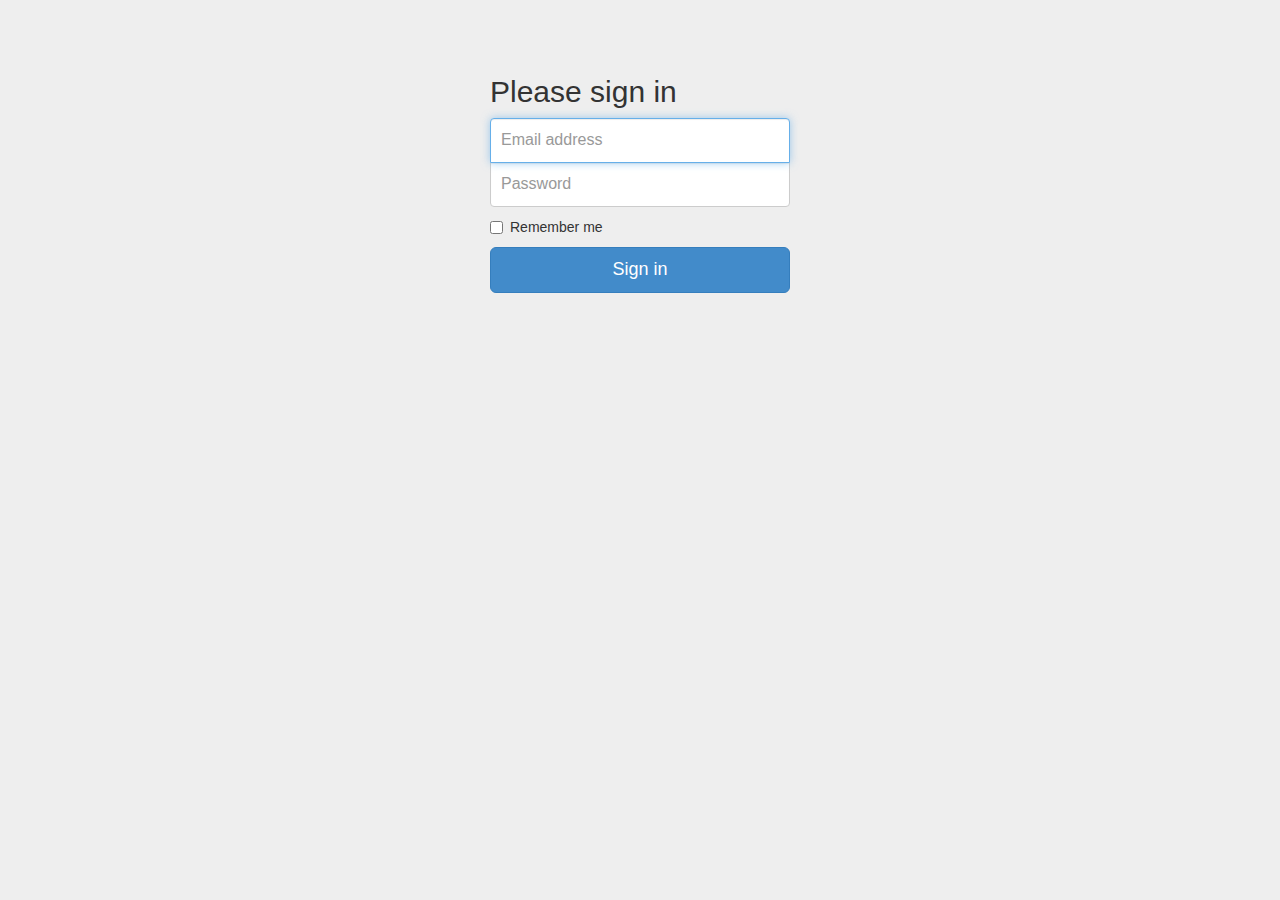
<file: wp-content/themes/gyp2/examples/signin/index.html>
<!DOCTYPE html>
<html lang="en">
  <head>
    <meta charset="utf-8">
    <meta name="viewport" content="width=device-width, initial-scale=1.0">
    <meta name="description" content="">
    <meta name="author" content="">
    <link rel="shortcut icon" href="../../assets/ico/favicon.png">

    <title>Signin Template for Bootstrap</title>

    <!-- Bootstrap core CSS -->
    <link href="../../dist/css/bootstrap.css" rel="stylesheet">

    <!-- Custom styles for this template -->
    <link href="signin.css" rel="stylesheet">

    <!-- HTML5 shim and Respond.js IE8 support of HTML5 elements and media queries -->
    <!--[if lt IE 9]>
      <script src="../../assets/js/html5shiv.js"></script>
      <script src="../../assets/js/respond.min.js"></script>
    <![endif]-->
  </head>

  <body>

    <div class="container">

      <form class="form-signin">
        <h2 class="form-signin-heading">Please sign in</h2>
        <input type="text" class="form-control" placeholder="Email address" autofocus>
        <input type="password" class="form-control" placeholder="Password">
        <label class="checkbox">
          <input type="checkbox" value="remember-me"> Remember me
        </label>
        <button class="btn btn-lg btn-primary btn-block" type="submit">Sign in</button>
      </form>

    </div> <!-- /container -->


    <!-- Bootstrap core JavaScript
    ================================================== -->
    <!-- Placed at the end of the document so the pages load faster -->
  </body>
</html>
</file>
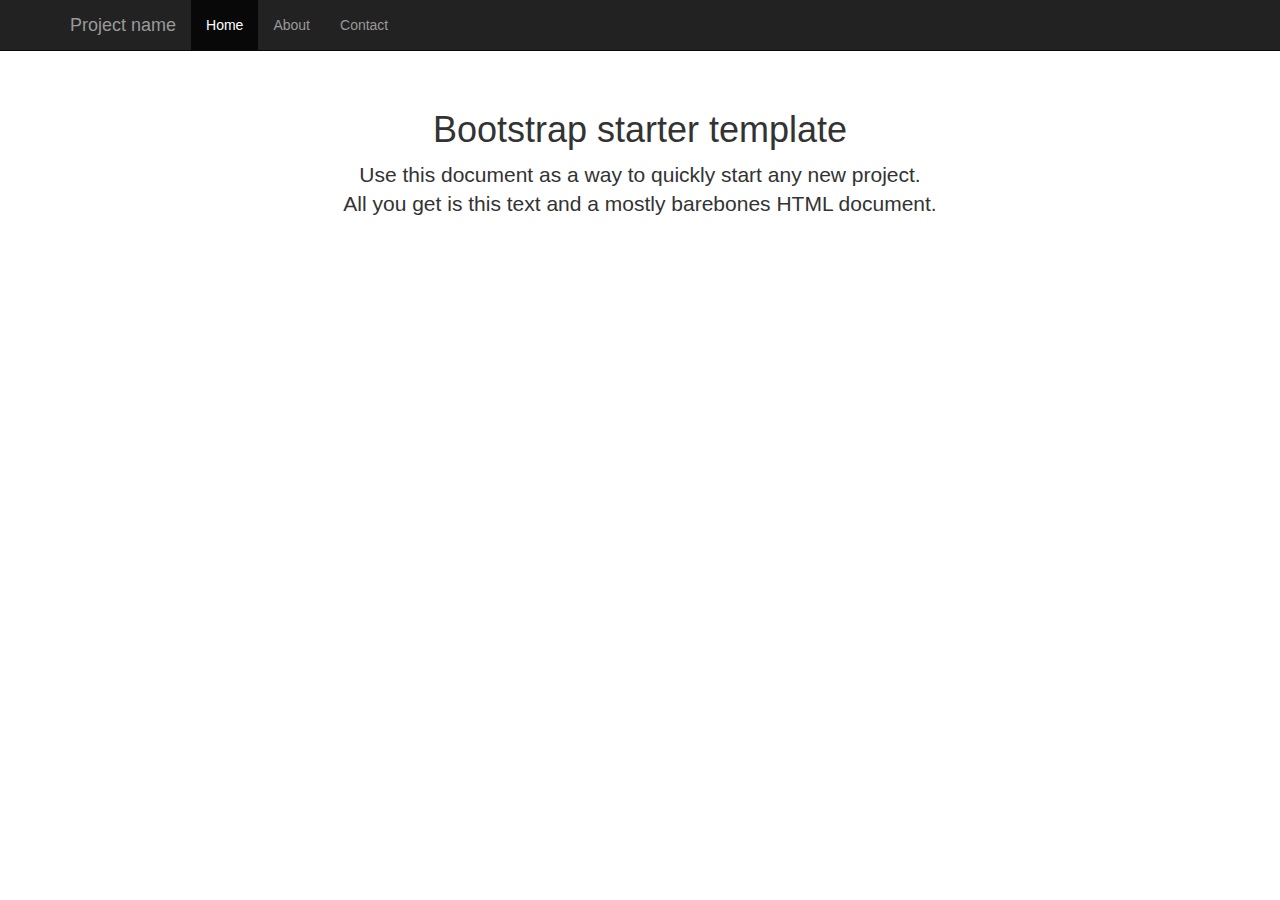
<file: wp-content/themes/gyp2/examples/starter-template/index.html>
<!DOCTYPE html>
<html lang="en">
  <head>
    <meta charset="utf-8">
    <meta name="viewport" content="width=device-width, initial-scale=1.0">
    <meta name="description" content="">
    <meta name="author" content="">
    <link rel="shortcut icon" href="../../assets/ico/favicon.png">

    <title>Starter Template for Bootstrap</title>

    <!-- Bootstrap core CSS -->
    <link href="../../dist/css/bootstrap.css" rel="stylesheet">

    <!-- Custom styles for this template -->
    <link href="starter-template.css" rel="stylesheet">

    <!-- HTML5 shim and Respond.js IE8 support of HTML5 elements and media queries -->
    <!--[if lt IE 9]>
      <script src="../../assets/js/html5shiv.js"></script>
      <script src="../../assets/js/respond.min.js"></script>
    <![endif]-->
  </head>

  <body>

    <div class="navbar navbar-inverse navbar-fixed-top">
      <div class="container">
        <div class="navbar-header">
          <button type="button" class="navbar-toggle" data-toggle="collapse" data-target=".navbar-collapse">
            <span class="icon-bar"></span>
            <span class="icon-bar"></span>
            <span class="icon-bar"></span>
          </button>
          <a class="navbar-brand" href="#">Project name</a>
        </div>
        <div class="collapse navbar-collapse">
          <ul class="nav navbar-nav">
            <li class="active"><a href="#">Home</a></li>
            <li><a href="#about">About</a></li>
            <li><a href="#contact">Contact</a></li>
          </ul>
        </div><!--/.nav-collapse -->
      </div>
    </div>

    <div class="container">

      <div class="starter-template">
        <h1>Bootstrap starter template</h1>
        <p class="lead">Use this document as a way to quickly start any new project.<br> All you get is this text and a mostly barebones HTML document.</p>
      </div>

    </div><!-- /.container -->


    <!-- Bootstrap core JavaScript
    ================================================== -->
    <!-- Placed at the end of the document so the pages load faster -->
    <script src="../../assets/js/jquery.js"></script>
    <script src="../../dist/js/bootstrap.min.js"></script>
  </body>
</html>
</file>
<file: wp-content/themes/gyp2/examples/grid/grid.css>
.container {
  padding-left: 15px;
  padding-right: 15px;
}

h4 {
  margin-top: 25px;
}
.row {
  margin-bottom: 20px;
}
.row .row {
  margin-top: 10px;
  margin-bottom: 0;
}
[class*="col-"] {
  padding-top: 15px;
  padding-bottom: 15px;
  background-color: #eee;
  border: 1px solid #ddd;
  background-color: rgba(86,61,124,.15);
  border: 1px solid rgba(86,61,124,.2);
}

hr {
  margin-top: 40px;
  margin-bottom: 40px;
}
</file>
<file: wp-content/themes/gyp2/examples/jumbotron-narrow/jumbotron-narrow.css>
/* Space out content a bit */
body {
  padding-top: 20px;
  padding-bottom: 20px;
}

/* Everything but the jumbotron gets side spacing for mobile first views */
.header,
.marketing,
.footer {
  padding-left: 15px;
  padding-right: 15px;
}

/* Custom page header */
.header {
  border-bottom: 1px solid #e5e5e5;
}
/* Make the masthead heading the same height as the navigation */
.header h3 {
  margin-top: 0;
  margin-bottom: 0;
  line-height: 40px;
  padding-bottom: 19px;
}

/* Custom page footer */
.footer {
  padding-top: 19px;
  color: #777;
  border-top: 1px solid #e5e5e5;
}

/* Customize container */
@media (min-width: 768px) {
  .container {
    max-width: 730px;
  }
}
.container-narrow > hr {
  margin: 30px 0;
}

/* Main marketing message and sign up button */
.jumbotron {
  text-align: center;
  border-bottom: 1px solid #e5e5e5;
}
.jumbotron .btn {
  font-size: 21px;
  padding: 14px 24px;
}

/* Supporting marketing content */
.marketing {
  margin: 40px 0;
}
.marketing p + h4 {
  margin-top: 28px;
}

/* Responsive: Portrait tablets and up */
@media screen and (min-width: 768px) {
  /* Remove the padding we set earlier */
  .header,
  .marketing,
  .footer {
    padding-left: 0;
    padding-right: 0;
  }
  /* Space out the masthead */
  .header {
    margin-bottom: 30px;
  }
  /* Remove the bottom border on the jumbotron for visual effect */
  .jumbotron {
    border-bottom: 0;
  }
}
</file>
<file: wp-content/themes/gyp2/examples/jumbotron/jumbotron.css>
/* Move down content because we have a fixed navbar that is 50px tall */
body {
  padding-top: 50px;
  padding-bottom: 20px;
}
</file>
<file: wp-content/themes/gyp2/examples/justified-nav/justified-nav.css>
body {
  padding-top: 20px;
}

.footer {
  border-top: 1px solid #eee;
  margin-top: 40px;
  padding-top: 40px;
  padding-bottom: 40px;
}

/* Main marketing message and sign up button */
.jumbotron {
  text-align: center;
  background-color: transparent;
}
.jumbotron .btn {
  font-size: 21px;
  padding: 14px 24px;
}

/* Customize the nav-justified links to be fill the entire space of the .navbar */

.nav-justified {
  background-color: #eee;
  border-radius: 5px;
  border: 1px solid #ccc;
}
.nav-justified > li > a {
  padding-top: 15px;
  padding-bottom: 15px;
  color: #777;
  font-weight: bold;
  text-align: center;
  border-bottom: 1px solid #d5d5d5;
  background-color: #e5e5e5; /* Old browsers */
  background-repeat: repeat-x; /* Repeat the gradient */
  background-image: -moz-linear-gradient(top, #f5f5f5 0%, #e5e5e5 100%); /* FF3.6+ */
  background-image: -webkit-gradient(linear, left top, left bottom, color-stop(0%,#f5f5f5), color-stop(100%,#e5e5e5)); /* Chrome,Safari4+ */
  background-image: -webkit-linear-gradient(top, #f5f5f5 0%,#e5e5e5 100%); /* Chrome 10+,Safari 5.1+ */
  background-image: -ms-linear-gradient(top, #f5f5f5 0%,#e5e5e5 100%); /* IE10+ */
  background-image: -o-linear-gradient(top, #f5f5f5 0%,#e5e5e5 100%); /* Opera 11.10+ */
  filter: progid:DXImageTransform.Microsoft.gradient( startColorstr='#f5f5f5', endColorstr='#e5e5e5',GradientType=0 ); /* IE6-9 */
  background-image: linear-gradient(top, #f5f5f5 0%,#e5e5e5 100%); /* W3C */
}
.nav-justified > .active > a,
.nav-justified > .active > a:hover,
.nav-justified > .active > a:focus {
  background-color: #ddd;
  background-image: none;
  box-shadow: inset 0 3px 7px rgba(0,0,0,.15);
}
.nav-justified > li:first-child > a {
  border-radius: 5px 5px 0 0;
}
.nav-justified > li:last-child > a {
  border-bottom: 0;
  border-radius: 0 0 5px 5px;
}

@media (min-width: 768px) {
  .nav-justified {
    max-height: 52px;
  }
  .nav-justified > li > a {
    border-left: 1px solid #fff;
    border-right: 1px solid #d5d5d5;
  }
  .nav-justified > li:first-child > a {
    border-left: 0;
    border-radius: 5px 0 0 5px;
  }
  .nav-justified > li:last-child > a {
    border-radius: 0 5px 5px 0;
    border-right: 0;
  }
}

/* Responsive: Portrait tablets and up */
@media screen and (min-width: 768px) {
  /* Remove the padding we set earlier */
  .masthead,
  .marketing,
  .footer {
    padding-left: 0;
    padding-right: 0;
  }
}
</file>
<file: wp-content/themes/gyp2/examples/navbar-fixed-top/navbar-fixed-top.css>
body {
  min-height: 2000px;
  padding-top: 70px;
}
</file>
<file: wp-content/themes/gyp2/examples/navbar-static-top/navbar-static-top.css>
body {
  min-height: 2000px;
}

.navbar-static-top {
  margin-bottom: 19px;
}
</file>
<file: wp-content/themes/gyp2/examples/navbar/navbar.css>
body {
padding: 30px;
}

.navbar {
margin-bottom: 30px;
}
</file>
<file: wp-content/themes/gyp2/examples/non-responsive/non-responsive.css>
/* Template-specific stuff
 *
 * Customizations just for the template—these are not necessary for anything
 * with disabling the responsiveness.
 */

/* Account for fixed navbar */
body {
  padding-top: 70px;
  padding-bottom: 30px;
}

/* Finesse the page header spacing */
.page-header {
  margin-bottom: 30px;
}
.page-header .lead {
  margin-bottom: 10px;
}


/* Non-responsive overrides
 *
 * Utilitze the following CSS to disable the responsive-ness of the container,
 * grid system, and navbar.
 */

/* Reset the container */
.container {
  max-width: none !important;
  width: 970px;
}

/* Demonstrate the grids */
.col-xs-4 {
  padding-top: 15px;
  padding-bottom: 15px;
  background-color: #eee;
  border: 1px solid #ddd;
  background-color: rgba(86,61,124,.15);
  border: 1px solid rgba(86,61,124,.2);
}

.container .navbar-header,
.container .navbar-collapse {
  margin-right: 0;
  margin-left: 0;
}

/* Always float the navbar header */
.navbar-header {
  float: left;
}

/* Undo the collapsing navbar */
.navbar-collapse {
  display: block !important;
  height: auto !important;
  padding-bottom: 0;
  overflow: visible !important;
}

.navbar-toggle {
  display: none;
}

.navbar-brand {
  margin-left: -15px;
}

/* Always apply the floated nav */
.navbar-nav {
  float: left;
  margin: 0;
}
.navbar-nav > li {
  float: left;
}
.navbar-nav > li > a {
  padding: 15px;
}

/* Redeclare since we override the float above */
.navbar-nav.navbar-right {
  float: right;
}

/* Undo custom dropdowns */
.navbar .open .dropdown-menu {
  position: absolute;
  float: left;
  background-color: #fff;
  border: 1px solid #cccccc;
  border: 1px solid rgba(0, 0, 0, 0.15);
  border-width: 0 1px 1px;
  border-radius: 0 0 4px 4px;
  -webkit-box-shadow: 0 6px 12px rgba(0, 0, 0, 0.175);
          box-shadow: 0 6px 12px rgba(0, 0, 0, 0.175);
}
.navbar .open .dropdown-menu > li > a {
  color: #333;
}
.navbar .open .dropdown-menu > li > a:hover,
.navbar .open .dropdown-menu > li > a:focus,
.navbar .open .dropdown-menu > .active > a,
.navbar .open .dropdown-menu > .active > a:hover,
.navbar .open .dropdown-menu > .active > a:focus {
  color: #fff !important;
  background-color: #428bca !important;
}
.navbar .open .dropdown-menu > .disabled > a,
.navbar .open .dropdown-menu > .disabled > a:hover,
.navbar .open .dropdown-menu > .disabled > a:focus {
  color: #999 !important;
  background-color: transparent !important;
}
</file>
<file: wp-content/themes/gyp2/examples/offcanvas/offcanvas.css>
/*
 * Style twaks
 * --------------------------------------------------
 */
body {
  padding-top: 70px;
}
footer {
  padding-left: 15px;
  padding-right: 15px;
}

/*
 * Off Canvas
 * --------------------------------------------------
 */
@media screen and (max-width: 768px) {
  .row-offcanvas {
    position: relative;
    -webkit-transition: all 0.25s ease-out;
    -moz-transition: all 0.25s ease-out;
    transition: all 0.25s ease-out;
  }

  .row-offcanvas-right
  .sidebar-offcanvas {
    right: -50%; /* 6 columns */
  }

  .row-offcanvas-left
  .sidebar-offcanvas {
    left: -50%; /* 6 columns */
  }

  .row-offcanvas-right.active {
    right: 50%; /* 6 columns */
  }

  .row-offcanvas-left.active {
    left: 50%; /* 6 columns */
  }

  .sidebar-offcanvas {
    position: absolute;
    top: 0;
    width: 50%; /* 6 columns */
  }
}
</file>
<file: wp-content/themes/gyp2/examples/signin/signin.css>
body {
  padding-top: 40px;
  padding-bottom: 40px;
  background-color: #eee;
}

.form-signin {
  max-width: 330px;
  padding: 15px;
  margin: 0 auto;
}
.form-signin .form-signin-heading,
.form-signin .checkbox {
  margin-bottom: 10px;
}
.form-signin .checkbox {
  font-weight: normal;
}
.form-signin .form-control {
  position: relative;
  font-size: 16px;
  height: auto;
  padding: 10px;
  -webkit-box-sizing: border-box;
     -moz-box-sizing: border-box;
          box-sizing: border-box;
}
.form-signin .form-control:focus {
  z-index: 2;
}
.form-signin input[type="text"] {
  margin-bottom: -1px;
  border-bottom-left-radius: 0;
  border-bottom-right-radius: 0;
}
.form-signin input[type="password"] {
  margin-bottom: 10px;
  border-top-left-radius: 0;
  border-top-right-radius: 0;
}
</file>
<file: wp-content/themes/gyp2/examples/starter-template/starter-template.css>
body {
  padding-top: 50px;
}
.starter-template {
  padding: 40px 15px;
  text-align: center;
}
</file>
